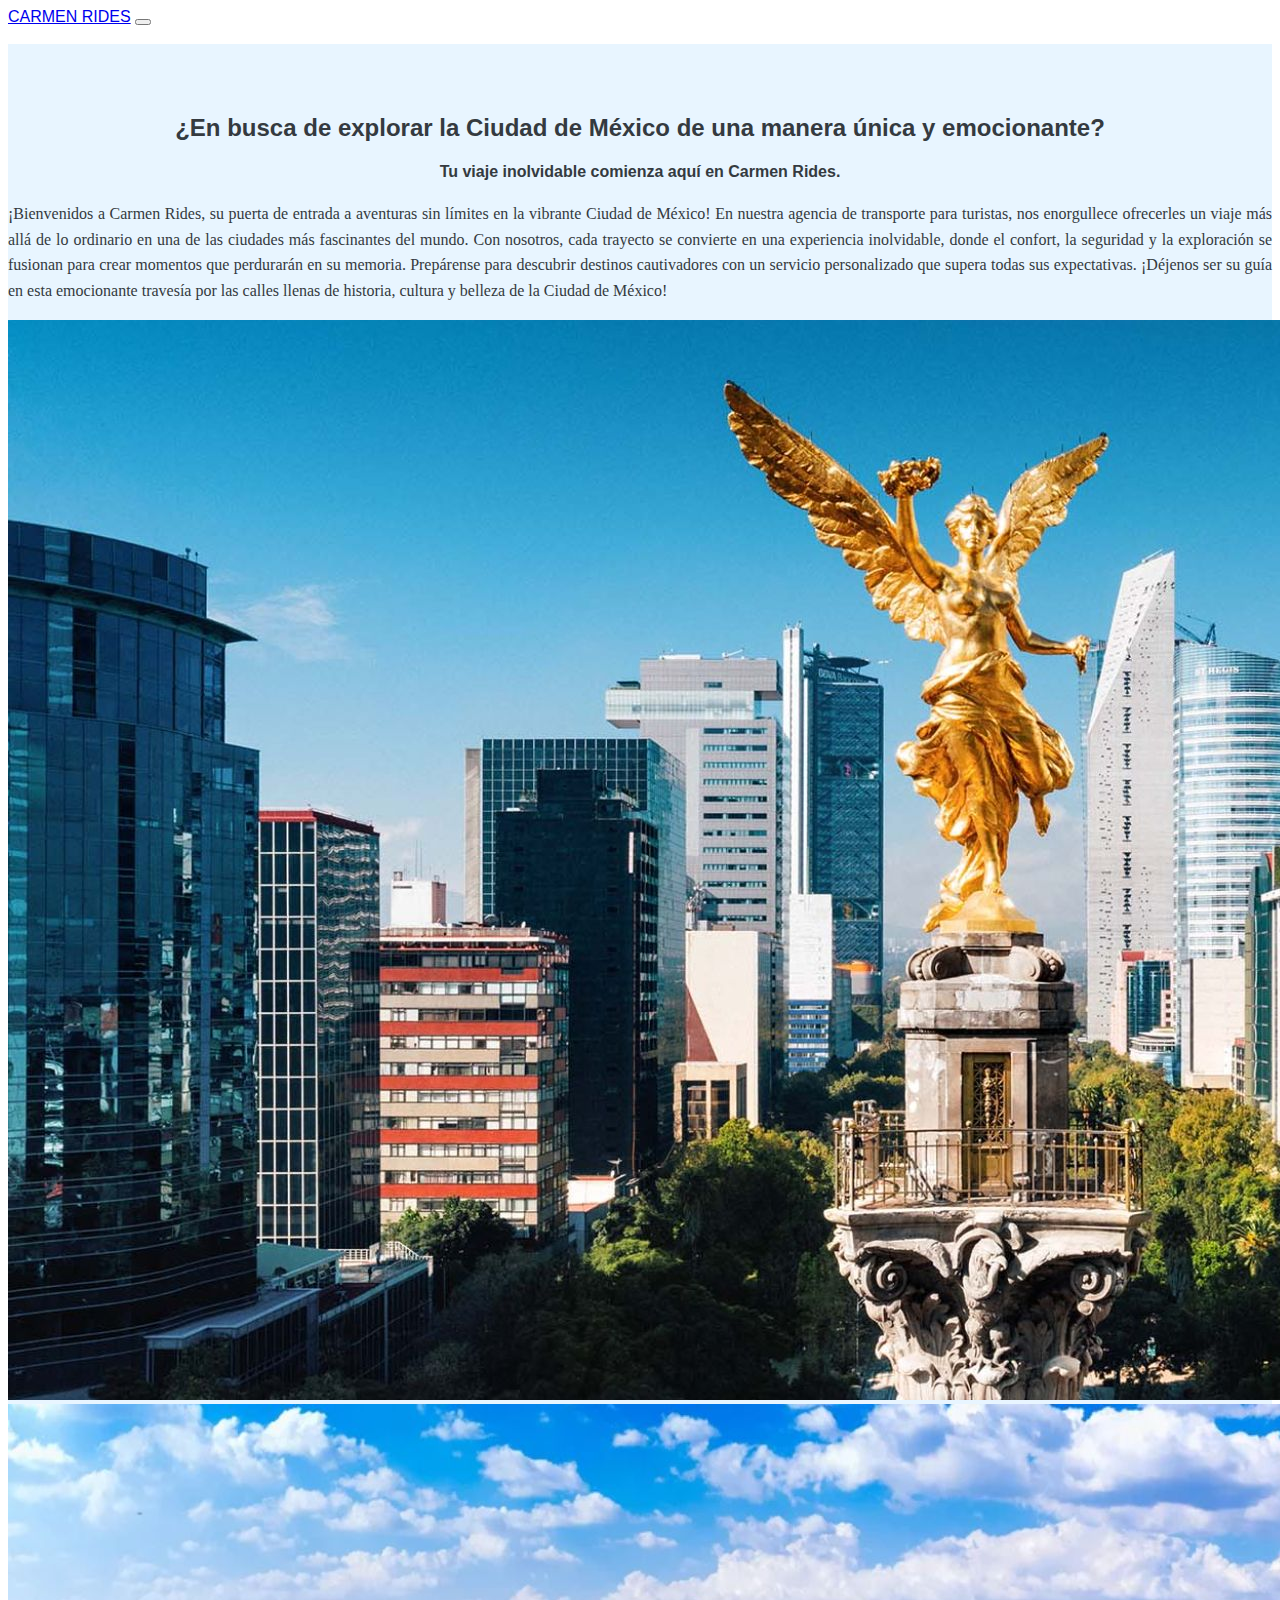
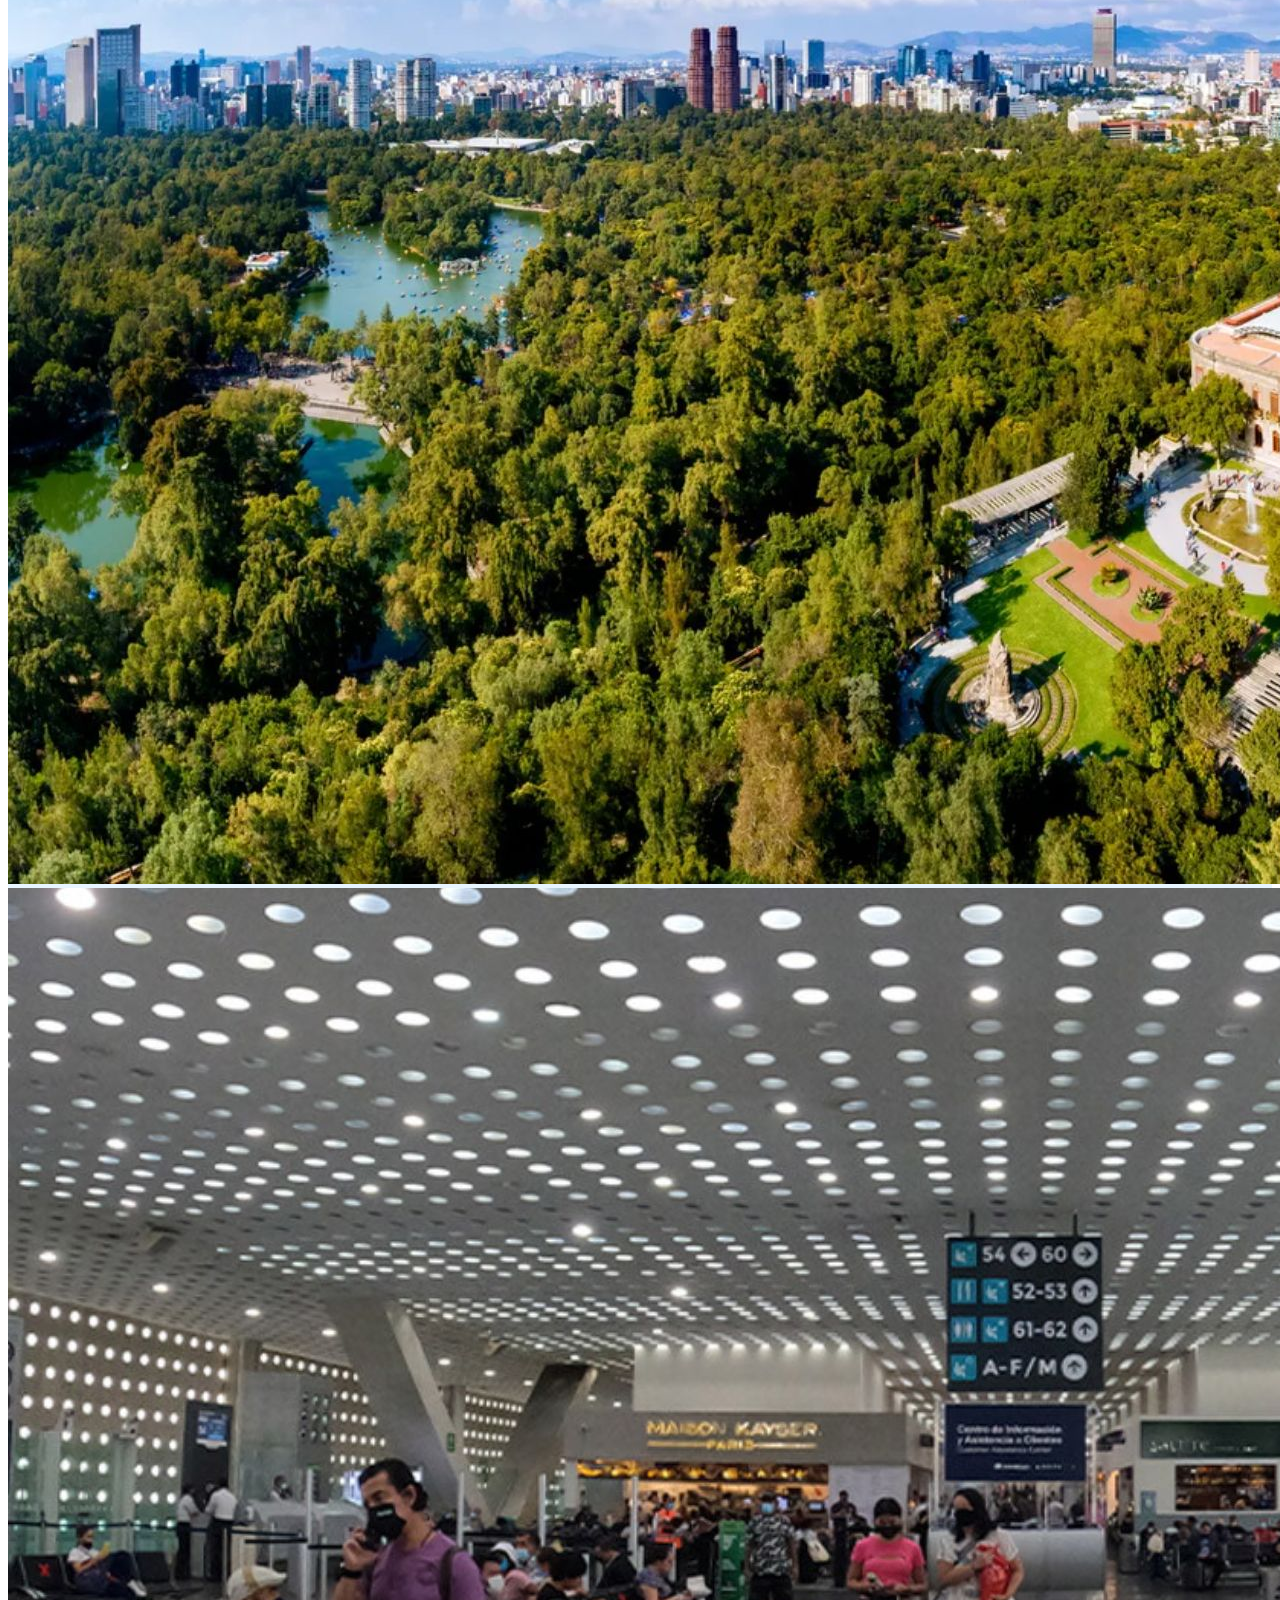
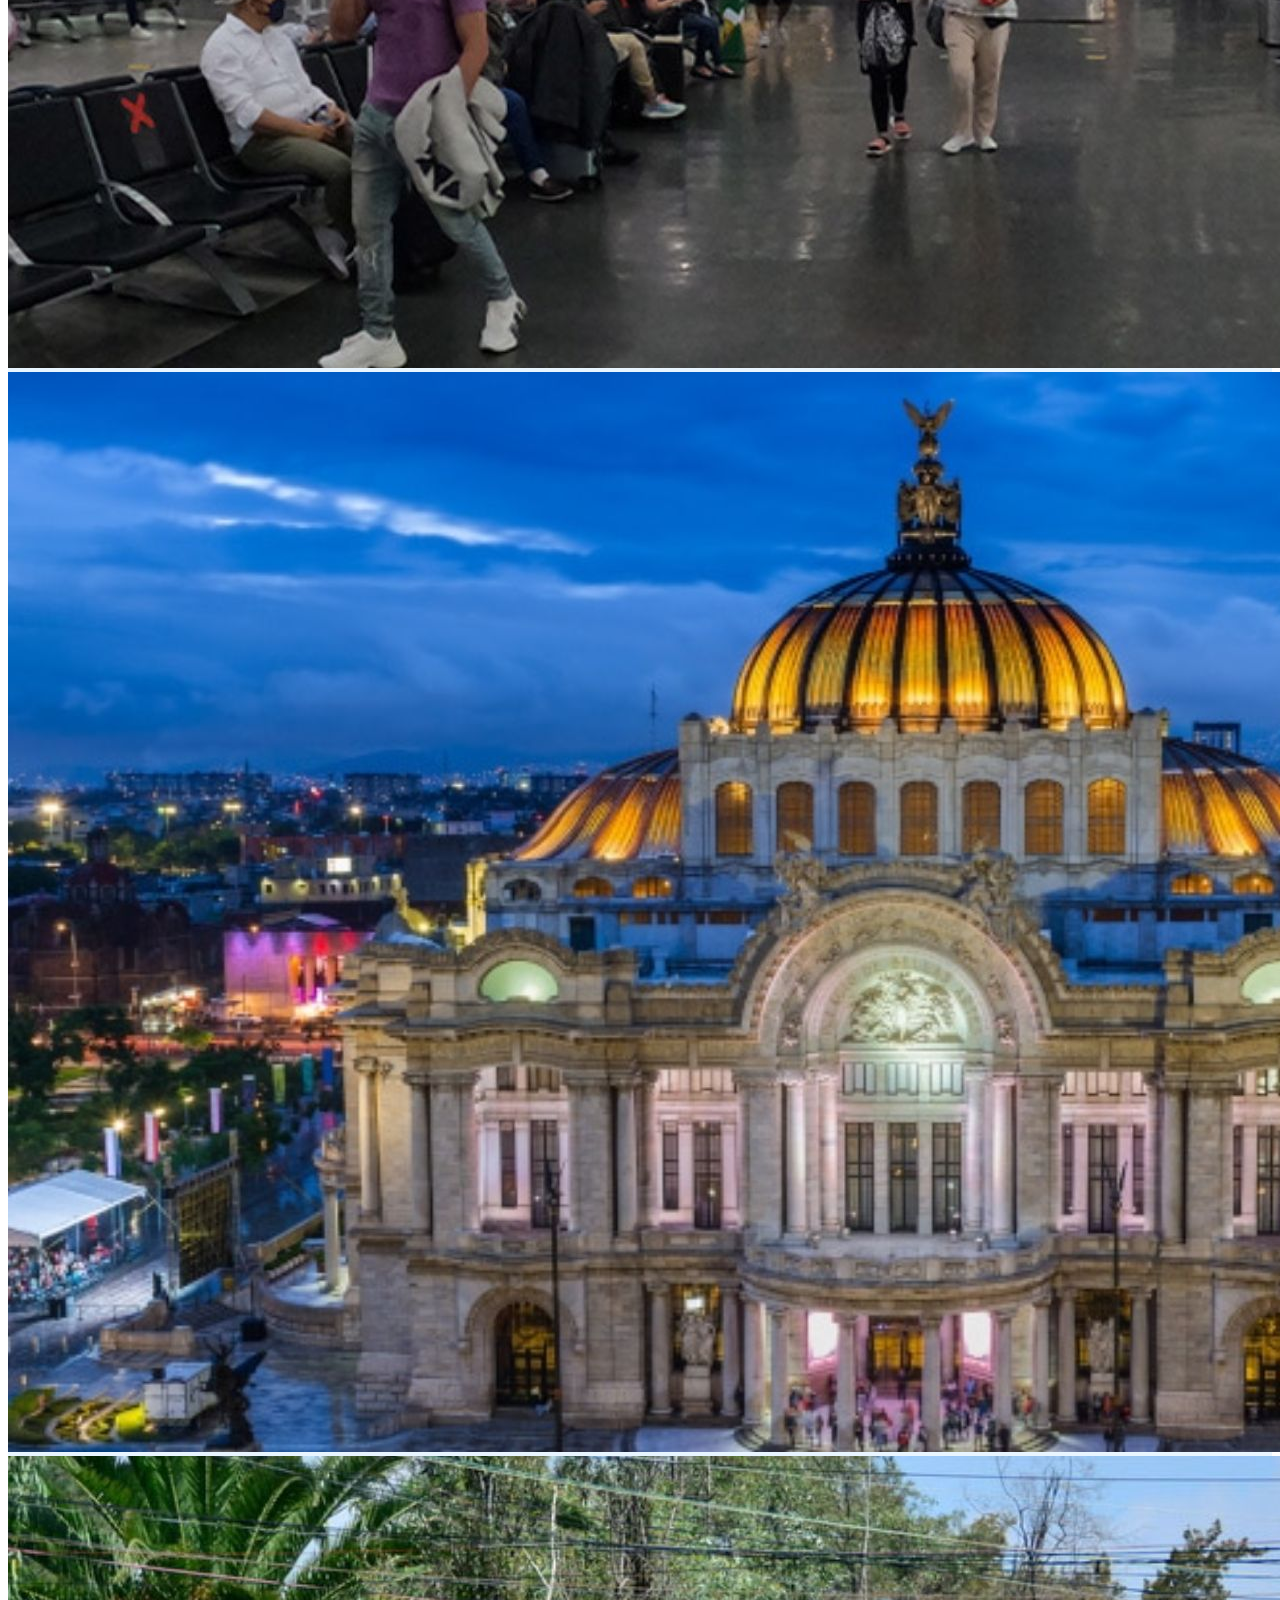
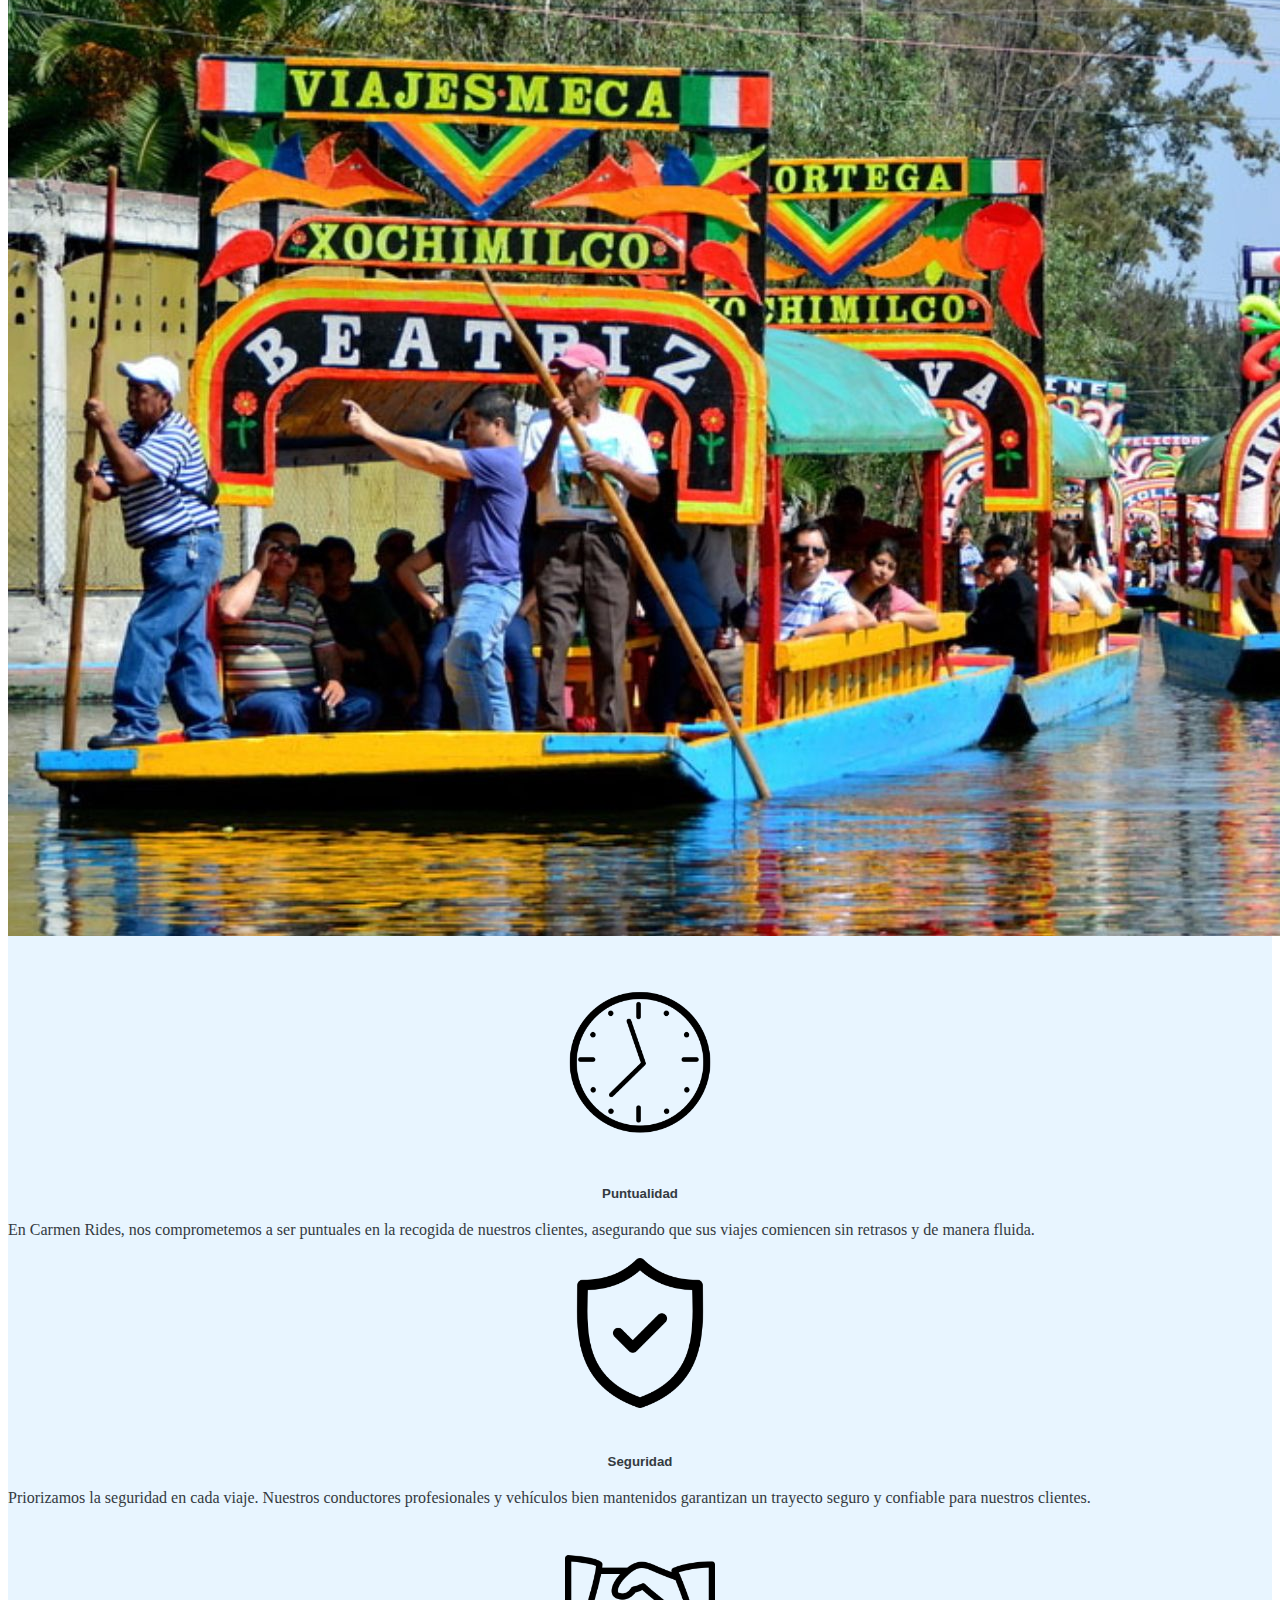
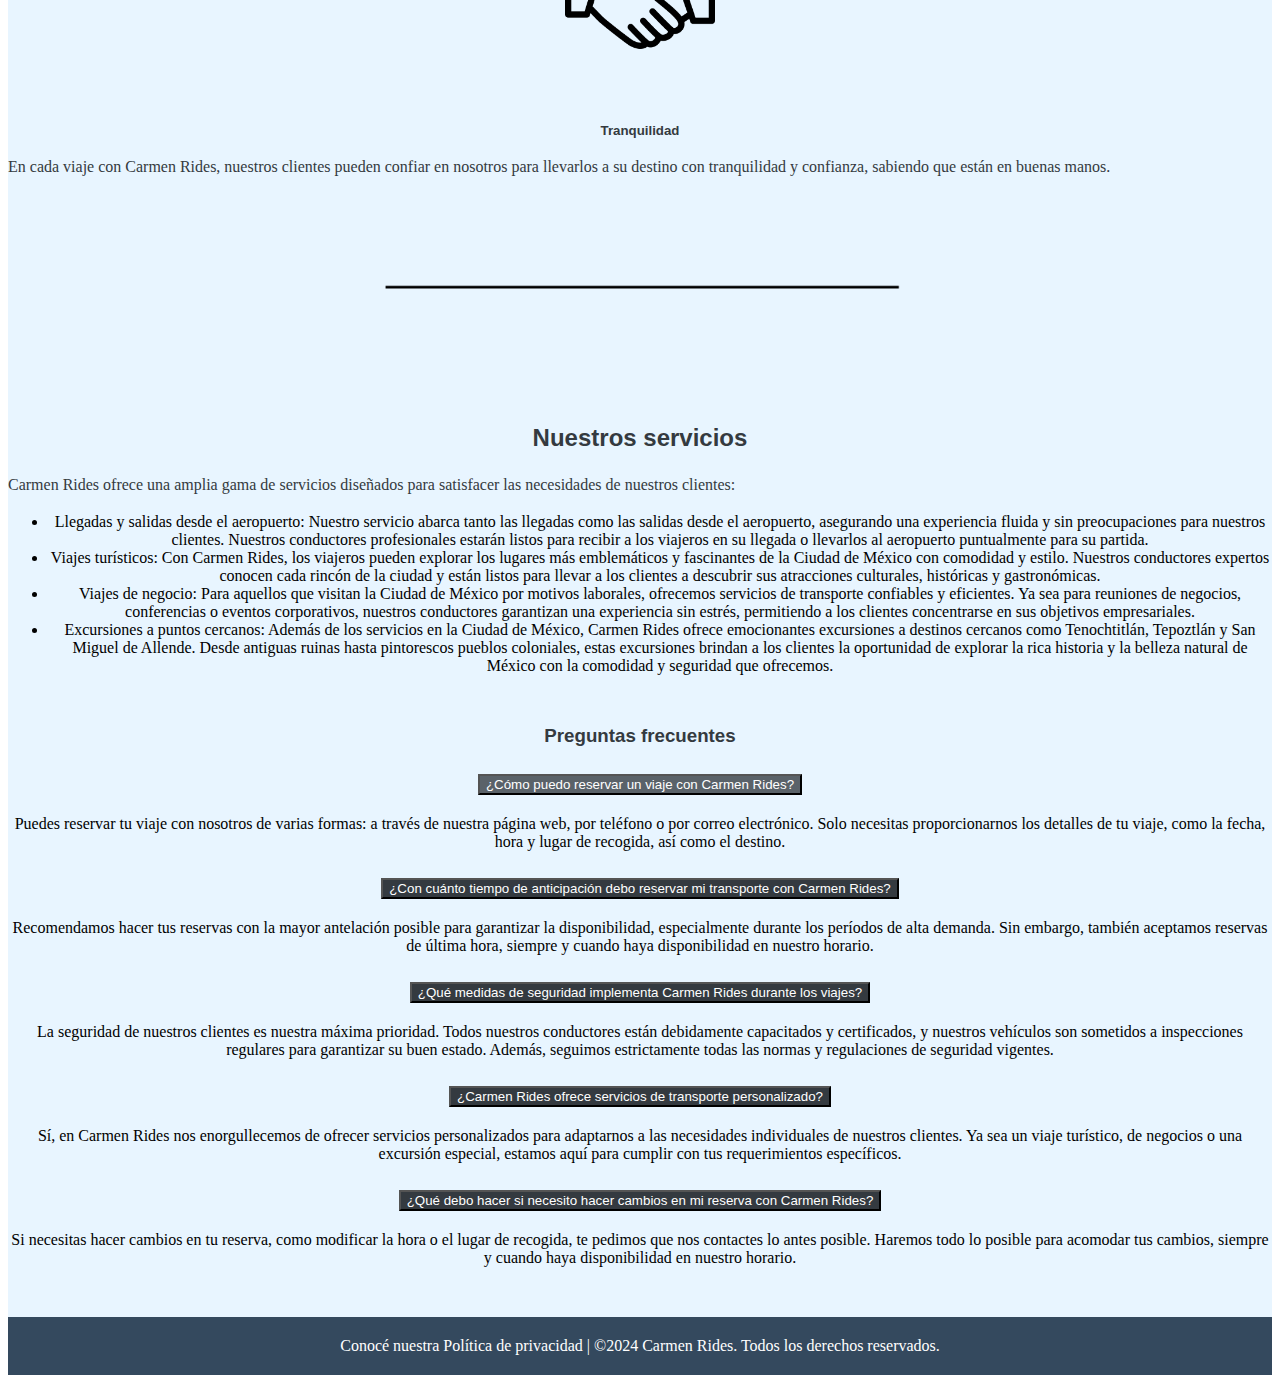
<file: index.html>
<!DOCTYPE html>
<html lang="en">
<head>
    <meta charset="UTF-8">
    <meta name="viewport" content="width=device-width, initial-scale=1.0">
    <link rel="stylesheet" href="style.css">
    <link href="https://cdn.jsdelivr.net/npm/bootstrap@5.0.2/dist/css/bootstrap.min.css" rel="stylesheet" integrity="sha384-EVSTQN3/azprG1Anm3QDgpJLIm9Nao0Yz1ztcQTwFspd3yD65VohhpuuCOmLASjC" crossorigin="anonymous">
    <title>Document</title>
</head>
<body>
    <!---BARRA DE NAVEGACION-->
    <header>
        
        <nav class="navbar navbar-expand-lg navbar-dark bg-dark">
            <div class="container-fluid">
              <a class="navbar-brand" href="#">CARMEN RIDES</a>
              <button class="navbar-toggler" type="button" data-bs-toggle="collapse" data-bs-target="#navbarNavAltMarkup" aria-controls="navbarNavAltMarkup" aria-expanded="false" aria-label="Toggle navigation">
                <span class="navbar-toggler-icon"></span>
              </button>
              <div class="collapse navbar-collapse" id="navbarNavAltMarkup">
                <div class="navbar-nav">
                  <a class="nav-link active" aria-current="page" href="index.html">INICIO</a>
                  <a class="nav-link" href="experiencias.html">EXPERIENCIAS</a>
                  <a class="nav-link" href="reserva.html">RESERVA</a>
                  <a class="nav-link" href="contacto.html" tabindex="-1" aria-disabled="true">CONTACTANOS</a>
                </div>
              </div>
            </div>
          </nav>

    </header>

    <!---CONTENEDORES DEL CUERPO DE LA PAGINA-->
    <main>
        <div class="container-fluid">

            <!---TEXTO DE BIENVENIDA Y CARRUSEL DE IMAGENES-->
            <div class="row">
              <div class="col-sm-6 welcome-message">
                <h2>¿En busca de explorar la Ciudad de México de una manera única y emocionante?</h2>
                <h4>Tu viaje inolvidable comienza aquí en Carmen Rides.</h4>
                <p>¡Bienvenidos a Carmen Rides, su puerta de entrada a aventuras sin límites en la vibrante Ciudad de México! 
                    En nuestra agencia de transporte para turistas, nos enorgullece ofrecerles un viaje más allá de lo ordinario 
                    en una de las ciudades más fascinantes del mundo. Con nosotros, cada trayecto se convierte en una experiencia inolvidable, 
                    donde el confort, la seguridad y la exploración se fusionan para crear momentos que perdurarán en su memoria. 
                    Prepárense para descubrir destinos cautivadores con un servicio personalizado que supera todas sus expectativas. 
                    ¡Déjenos ser su guía en esta emocionante travesía por las calles llenas de historia, cultura y belleza de la Ciudad de México!
                </p>
              </div>
              <div class="col-sm-6">
                <!--CODIGO DEL CARRUSEL-->
                <div id="carouselExampleSlidesOnly" class="carousel slide" data-bs-ride="carousel">
                    <div class="carousel-inner">
                      <div class="carousel-item active">
                        <img src="./imagenes/1.jpg" class="d-block w-100" alt="angel de la independencia">
                      </div>
                      <div class="carousel-item">
                        <img src="./imagenes/5.jpg" class="d-block w-100" alt="Chapultepec">
                      </div>
                      <div class="carousel-item">
                        <img src="./imagenes/3.jpg" class="d-block w-100" alt="Aeropuerto">
                      </div>
                      <div class="carousel-item">
                        <img src="./imagenes/4.jpg" class="d-block w-100" alt="Bellas Artes">
                      </div>
                      <div class="carousel-item">
                        <img src="./imagenes/2.jpg" class="d-block w-100" alt="Xochimilco">
                      </div>
                    </div>
                  </div>
              </div>
            </div>

            <!---TEXTO DE LA PAGINA-->
            <div class="row">
                <div class="col-sm-4">
                    <img src="./imagenes/clock.png" alt="puntualidad">
                    <h5>Puntualidad</h5>
                    <p>
                        En Carmen Rides, nos comprometemos a ser puntuales en la recogida de nuestros clientes, 
                        asegurando que sus viajes comiencen sin retrasos y de manera fluida.
                    </p>
                </div>
                <div class="col-4">
                    <img src="./imagenes/security.png" alt="seguridad">
                    <h5>Seguridad</h5>
                    <p>
                        Priorizamos la seguridad en cada viaje. 
                        Nuestros conductores profesionales y vehículos bien mantenidos garantizan un trayecto seguro 
                        y confiable para nuestros clientes.
                    </p>
                </div>
                <div class="col-md">
                    <img src="./imagenes/trust.png" alt="tranquilidad">
                    <h5>Tranquilidad</h5>
                    <p>
                        En cada viaje con Carmen Rides, nuestros clientes pueden confiar en nosotros para llevarlos a su 
                        destino con tranquilidad y confianza, sabiendo que están en buenas manos.
                    </p>
                </div>
            </div>

            <!---SERVICIOS-->
            <div class="row">
                <div class="col-xl">
                    <img src="./imagenes/line.png" alt="separador">
                    <h2>Nuestros servicios</h2>
                    <p>
                        Carmen Rides ofrece una amplia gama de servicios diseñados para satisfacer las necesidades de nuestros clientes:
                    </p>
                    <ul>
                        <li>
                            Llegadas y salidas desde el aeropuerto: 
                            Nuestro servicio abarca tanto las llegadas como las salidas desde el aeropuerto, 
                            asegurando una experiencia fluida y sin preocupaciones para nuestros clientes. 
                            Nuestros conductores profesionales estarán listos para recibir a los viajeros 
                            en su llegada o llevarlos al aeropuerto puntualmente para su partida.
                        </li>
                        <li>
                            Viajes turísticos: Con Carmen Rides, los viajeros pueden explorar los lugares más emblemáticos 
                            y fascinantes de la Ciudad de México con comodidad y estilo. 
                            Nuestros conductores expertos conocen cada rincón de la ciudad y están listos para llevar a los 
                            clientes a descubrir sus atracciones culturales, históricas y gastronómicas.
                        </li>
                        <li>
                            Viajes de negocio: Para aquellos que visitan la Ciudad de México por motivos laborales, 
                            ofrecemos servicios de transporte confiables y eficientes. Ya sea para reuniones de negocios, 
                            conferencias o eventos corporativos, nuestros conductores garantizan una experiencia sin estrés, 
                            permitiendo a los clientes concentrarse en sus objetivos empresariales.
                        </li>
                        <li>
                            Excursiones a puntos cercanos: Además de los servicios en la Ciudad de México, 
                            Carmen Rides ofrece emocionantes excursiones a destinos cercanos como Tenochtitlán, 
                            Tepoztlán y San Miguel de Allende. Desde antiguas ruinas hasta pintorescos pueblos coloniales, 
                            estas excursiones brindan a los clientes la oportunidad de explorar la rica historia y la belleza natural de México 
                            con la comodidad y seguridad que ofrecemos.
                        </li>
                    </ul>
                </div>
            </div>

            <!---PREGUNTAS FRECUENTES-->
            <div class="row">
                <div class="col-xl">
                    <h3>Preguntas frecuentes</h3>
                    
                    <!---CODIGO PARA EL ACORDEON-->
                    <div class="accordion" id="accordionPanelsStayOpenExample">
                        <div class="accordion-item">
                          <h2 class="accordion-header" id="panelsStayOpen-headingOne">
                            <button class="accordion-button" type="button" data-bs-toggle="collapse" data-bs-target="#panelsStayOpen-collapseOne" aria-expanded="true" aria-controls="panelsStayOpen-collapseOne">
                                ¿Cómo puedo reservar un viaje con Carmen Rides?
                            </button>
                          </h2>
                          <div id="panelsStayOpen-collapseOne" class="accordion-collapse collapse show" aria-labelledby="panelsStayOpen-headingOne">
                            <div class="accordion-body">
                                Puedes reservar tu viaje con nosotros de varias formas: a través de nuestra página web, por teléfono o por correo electrónico. 
                                Solo necesitas proporcionarnos los detalles de tu viaje, como la fecha, hora y lugar de recogida, así como el destino.
                            </div>
                          </div>
                        </div>
                        <div class="accordion-item">
                          <h2 class="accordion-header" id="panelsStayOpen-headingTwo">
                            <button class="accordion-button collapsed" type="button" data-bs-toggle="collapse" data-bs-target="#panelsStayOpen-collapseTwo" aria-expanded="false" aria-controls="panelsStayOpen-collapseTwo">
                                ¿Con cuánto tiempo de anticipación debo reservar mi transporte con Carmen Rides?
                            </button>
                          </h2>
                          <div id="panelsStayOpen-collapseTwo" class="accordion-collapse collapse" aria-labelledby="panelsStayOpen-headingTwo">
                            <div class="accordion-body">
                                Recomendamos hacer tus reservas con la mayor antelación posible para garantizar la disponibilidad, 
                                especialmente durante los períodos de alta demanda. Sin embargo, también aceptamos reservas de última hora, siempre y cuando 
                                haya disponibilidad en nuestro horario.
                            </div>
                          </div>
                        </div>
                        <div class="accordion-item">
                          <h2 class="accordion-header" id="panelsStayOpen-headingThree">
                            <button class="accordion-button collapsed" type="button" data-bs-toggle="collapse" data-bs-target="#panelsStayOpen-collapseThree" aria-expanded="false" aria-controls="panelsStayOpen-collapseThree">
                                ¿Qué medidas de seguridad implementa Carmen Rides durante los viajes?
                            </button>
                          </h2>
                          <div id="panelsStayOpen-collapseThree" class="accordion-collapse collapse" aria-labelledby="panelsStayOpen-headingThree">
                            <div class="accordion-body">
                                La seguridad de nuestros clientes es nuestra máxima prioridad. Todos nuestros conductores están debidamente capacitados 
                                y certificados, y nuestros vehículos son sometidos a inspecciones regulares para garantizar su buen estado. 
                                Además, seguimos estrictamente todas las normas y regulaciones de seguridad vigentes.
                            </div>
                          </div>
                        </div>
                        <div class="accordion-item">
                            <h2 class="accordion-header" id="panelsStayOpen-headingFour">
                              <button class="accordion-button collapsed" type="button" data-bs-toggle="collapse" data-bs-target="#panelsStayOpen-collapseFour" aria-expanded="false" aria-controls="panelsStayOpen-collapseFour">
                                ¿Carmen Rides ofrece servicios de transporte personalizado?
                              </button>
                            </h2>
                            <div id="panelsStayOpen-collapseFour" class="accordion-collapse collapse" aria-labelledby="panelsStayOpen-headingFour">
                              <div class="accordion-body">
                                Sí, en Carmen Rides nos enorgullecemos de ofrecer servicios personalizados para adaptarnos a las necesidades individuales 
                                de nuestros clientes. Ya sea un viaje turístico, de negocios o una excursión especial, estamos aquí para cumplir con tus 
                                requerimientos específicos.
                              </div>
                            </div>
                          </div>
                          <div class="accordion-item">
                            <h2 class="accordion-header" id="panelsStayOpen-headingFive">
                              <button class="accordion-button collapsed" type="button" data-bs-toggle="collapse" data-bs-target="#panelsStayOpen-collapseFive" aria-expanded="false" aria-controls="panelsStayOpen-collapseFive">
                                ¿Qué debo hacer si necesito hacer cambios en mi reserva con Carmen Rides?
                              </button>
                            </h2>
                            <div id="panelsStayOpen-collapseFive" class="accordion-collapse collapse" aria-labelledby="panelsStayOpen-headingFive">
                              <div class="accordion-body">
                                Si necesitas hacer cambios en tu reserva, como modificar la hora o el lugar de recogida, 
                                te pedimos que nos contactes lo antes posible. Haremos todo lo posible para acomodar tus cambios, 
                                siempre y cuando haya disponibilidad en nuestro horario.
                              </div>
                            </div>
                          </div>
                      </div>

                </div>
            </div>
          </div>
    </main>
    
    <!---PIE DE PAGINA-->
    <footer>
        <div class="container-xxl">
          <p>Conocé nuestra Política de privacidad | ©2024 Carmen Rides. Todos los derechos reservados.</p>
        </div>
    </footer>

    <script src="https://cdn.jsdelivr.net/npm/bootstrap@5.0.2/dist/js/bootstrap.bundle.min.js" integrity="sha384-MrcW6ZMFYlzcLA8Nl+NtUVF0sA7MsXsP1UyJoMp4YLEuNSfAP+JcXn/tWtIaxVXM" crossorigin="anonymous"></script>
    
</body>
</html>
</file>
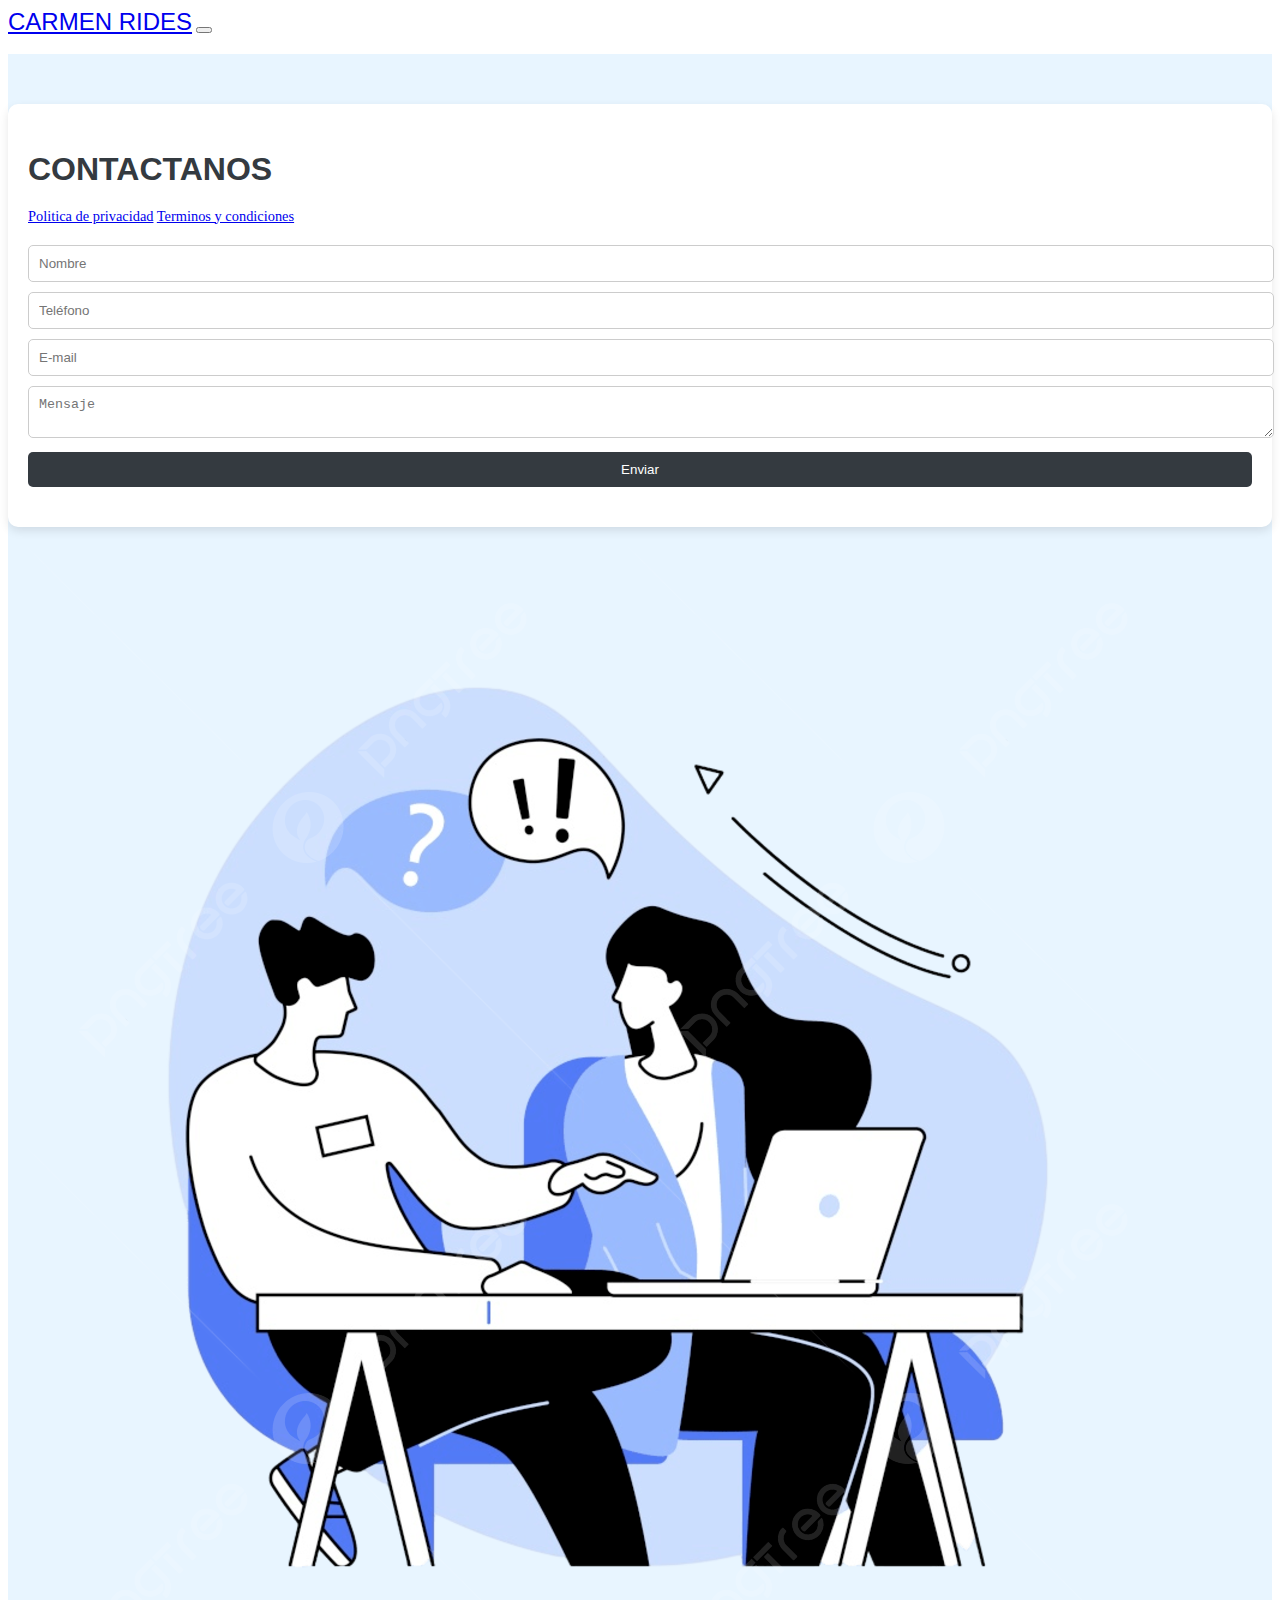
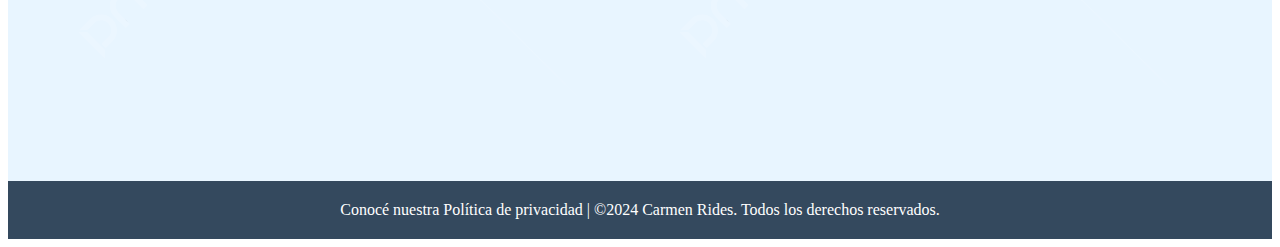
<file: contacto.html>
<!DOCTYPE html>
<html lang="en">

<head>
    <meta charset="UTF-8">
    <meta name="viewport" content="width=device-width, initial-scale=1.0">
    <link rel="stylesheet" href="cstyle.css">
    <link href="https://cdn.jsdelivr.net/npm/bootstrap@5.0.2/dist/css/bootstrap.min.css" rel="stylesheet"
        integrity="sha384-EVSTQN3/azprG1Anm3QDgpJLIm9Nao0Yz1ztcQTwFspd3yD65VohhpuuCOmLASjC" crossorigin="anonymous">
    <title>CONTACTO</title>

</head>

<body>

    <!---BARRA DE NAVEGACION-->
    <header>

        <nav class="navbar navbar-expand-lg navbar-dark bg-dark">
            <div class="container-fluid">
                <a class="navbar-brand" href="index.html">CARMEN RIDES</a>
                <button class="navbar-toggler" type="button" data-bs-toggle="collapse"
                    data-bs-target="#navbarNavAltMarkup" aria-controls="navbarNavAltMarkup" aria-expanded="false"
                    aria-label="Toggle navigation">
                    <span class="navbar-toggler-icon"></span>
                </button>
                <div class="collapse navbar-collapse" id="navbarNavAltMarkup">
                    <div class="navbar-nav">
                        <a class="nav-link active" aria-current="page" href="index.html">INICIO</a>
                        <a class="nav-link" href="experiencias.html">EXPERIENCIAS</a>
                        <a class="nav-link" href="reserva.html">RESERVA</a>
                        <a class="nav-link" href="#" tabindex="-1" aria-disabled="true">CONTACTANOS</a>
                    </div>
                </div>
            </div>
        </nav>

    </header>


    <main>

        <div class="container-sm">
            <div class="row justify-content-md-center">

                <div class="col-md-auto">

                    <!---CODIGO DEL FORM-->
                    <form autocomplete="off">

                        <h2>CONTACTANOS</h2>
                        <div class="form-txt">
                            <a href="#">Politica de privacidad</a>
                            <a href="#">Terminos y condiciones</a>
                        </div>

                        <div class="input-group">
                            <input type="text" name="name" placeholder="Nombre">
                            <input type="text" name="phone" placeholder="Teléfono">
                            <input type="text" name="email" placeholder="E-mail">
                            <textarea type="text" name="welcome-message" placeholder="Mensaje"></textarea>
                            <input class="btn" type="submit" value="Enviar">
                        </div>
                    </form>

                </div>
                <div class="col-lg-3">
                    <img src="./imagenes/contacto2.png" alt="contacto" class="img-fluid">
                </div>

            </div>
        </div>
    </main>

    <!---PIE DE PAGINA-->
    <footer>
        <div class="container-xxl">
            <p>Conocé nuestra Política de privacidad | ©2024 Carmen Rides. Todos los derechos reservados.</p>
        </div>
    </footer>

    <script src="https://cdn.jsdelivr.net/npm/bootstrap@5.0.2/dist/js/bootstrap.bundle.min.js"
        integrity="sha384-MrcW6ZMFYlzcLA8Nl+NtUVF0sA7MsXsP1UyJoMp4YLEuNSfAP+JcXn/tWtIaxVXM"
        crossorigin="anonymous"></script>

</body>

</html>
</file>
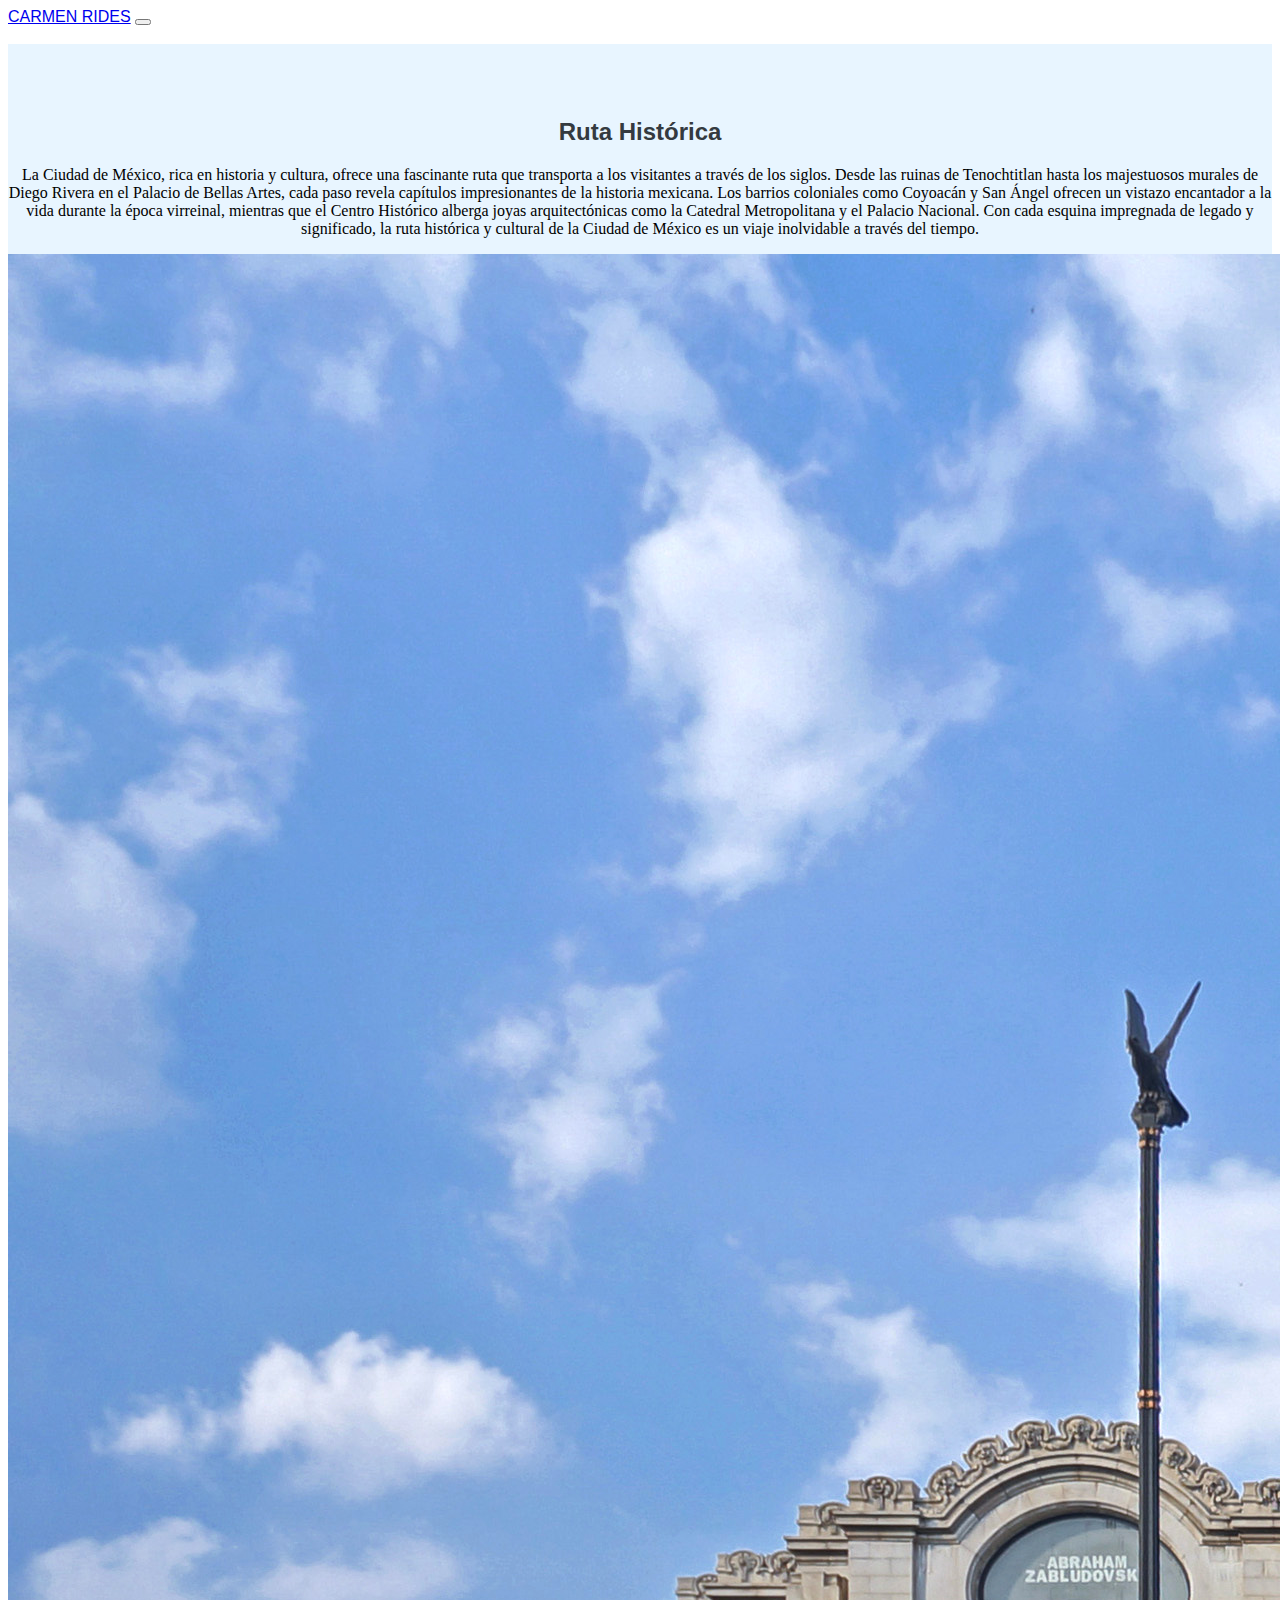
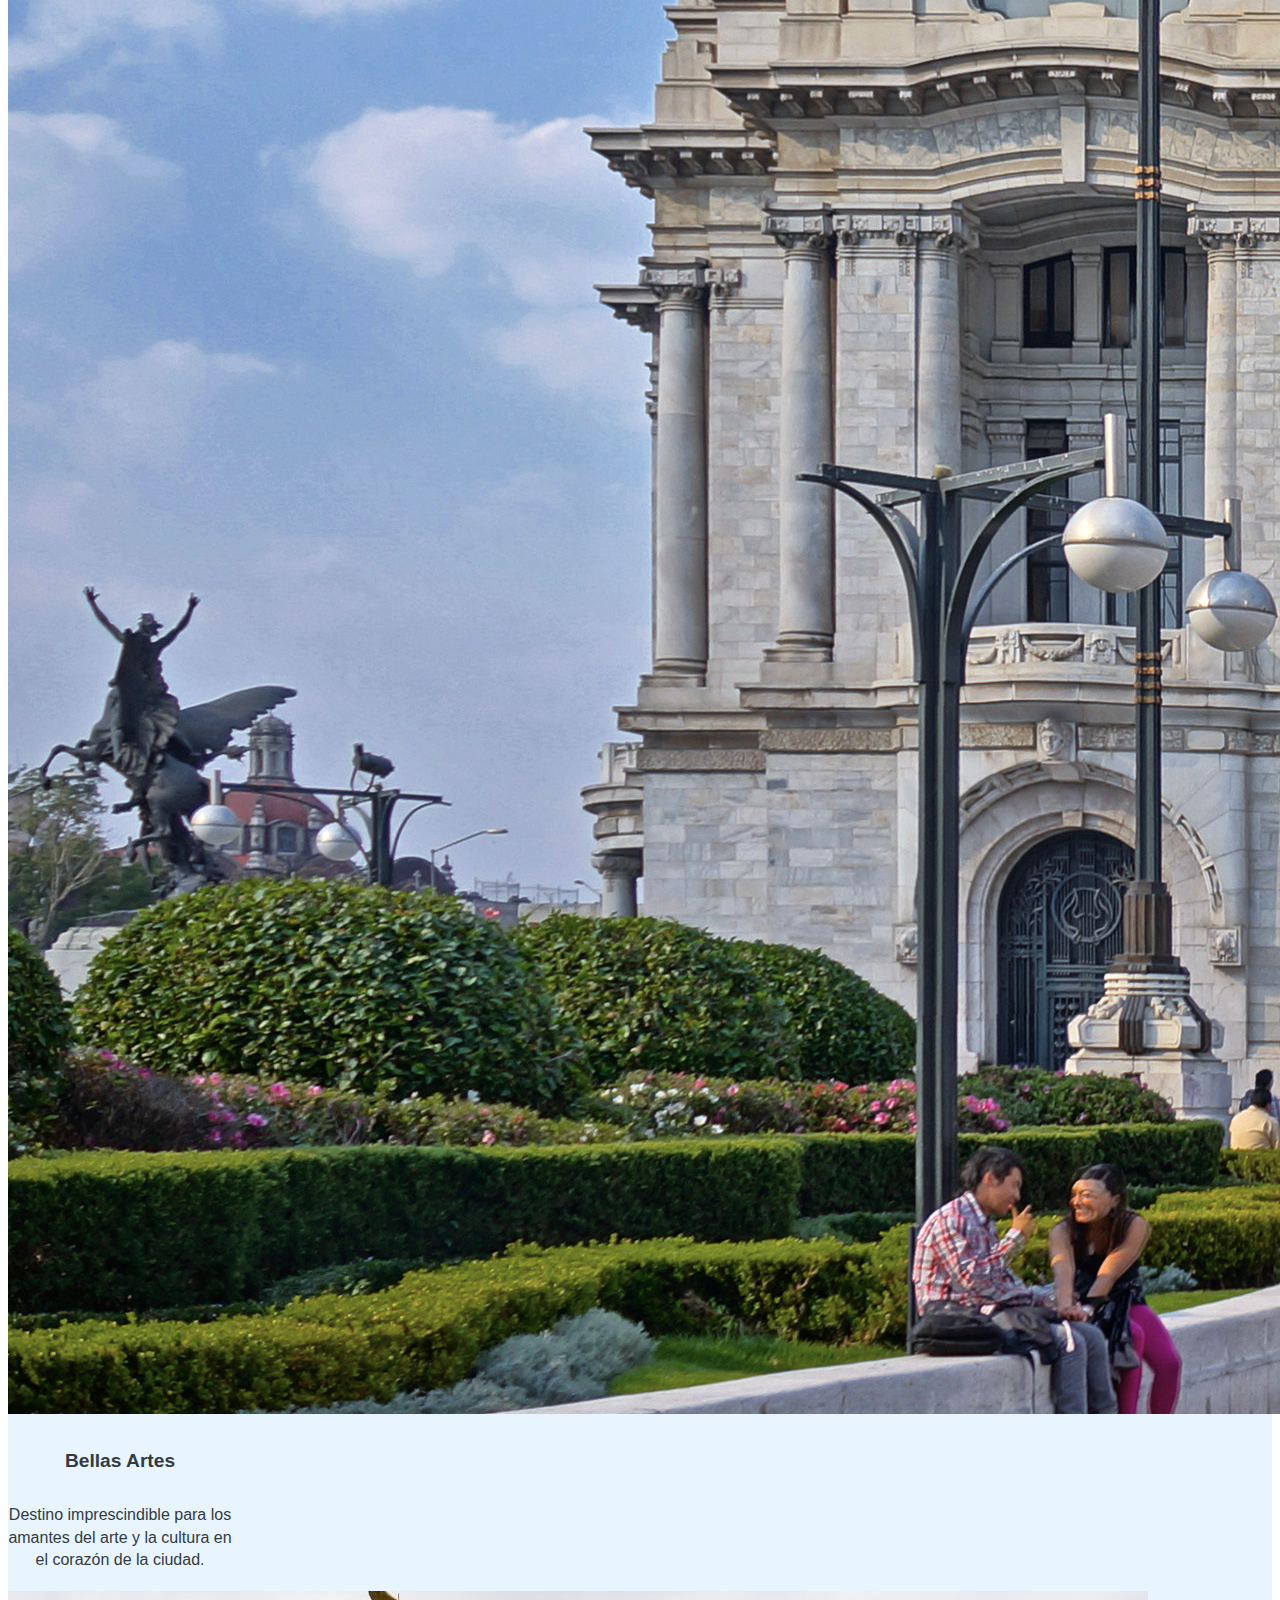
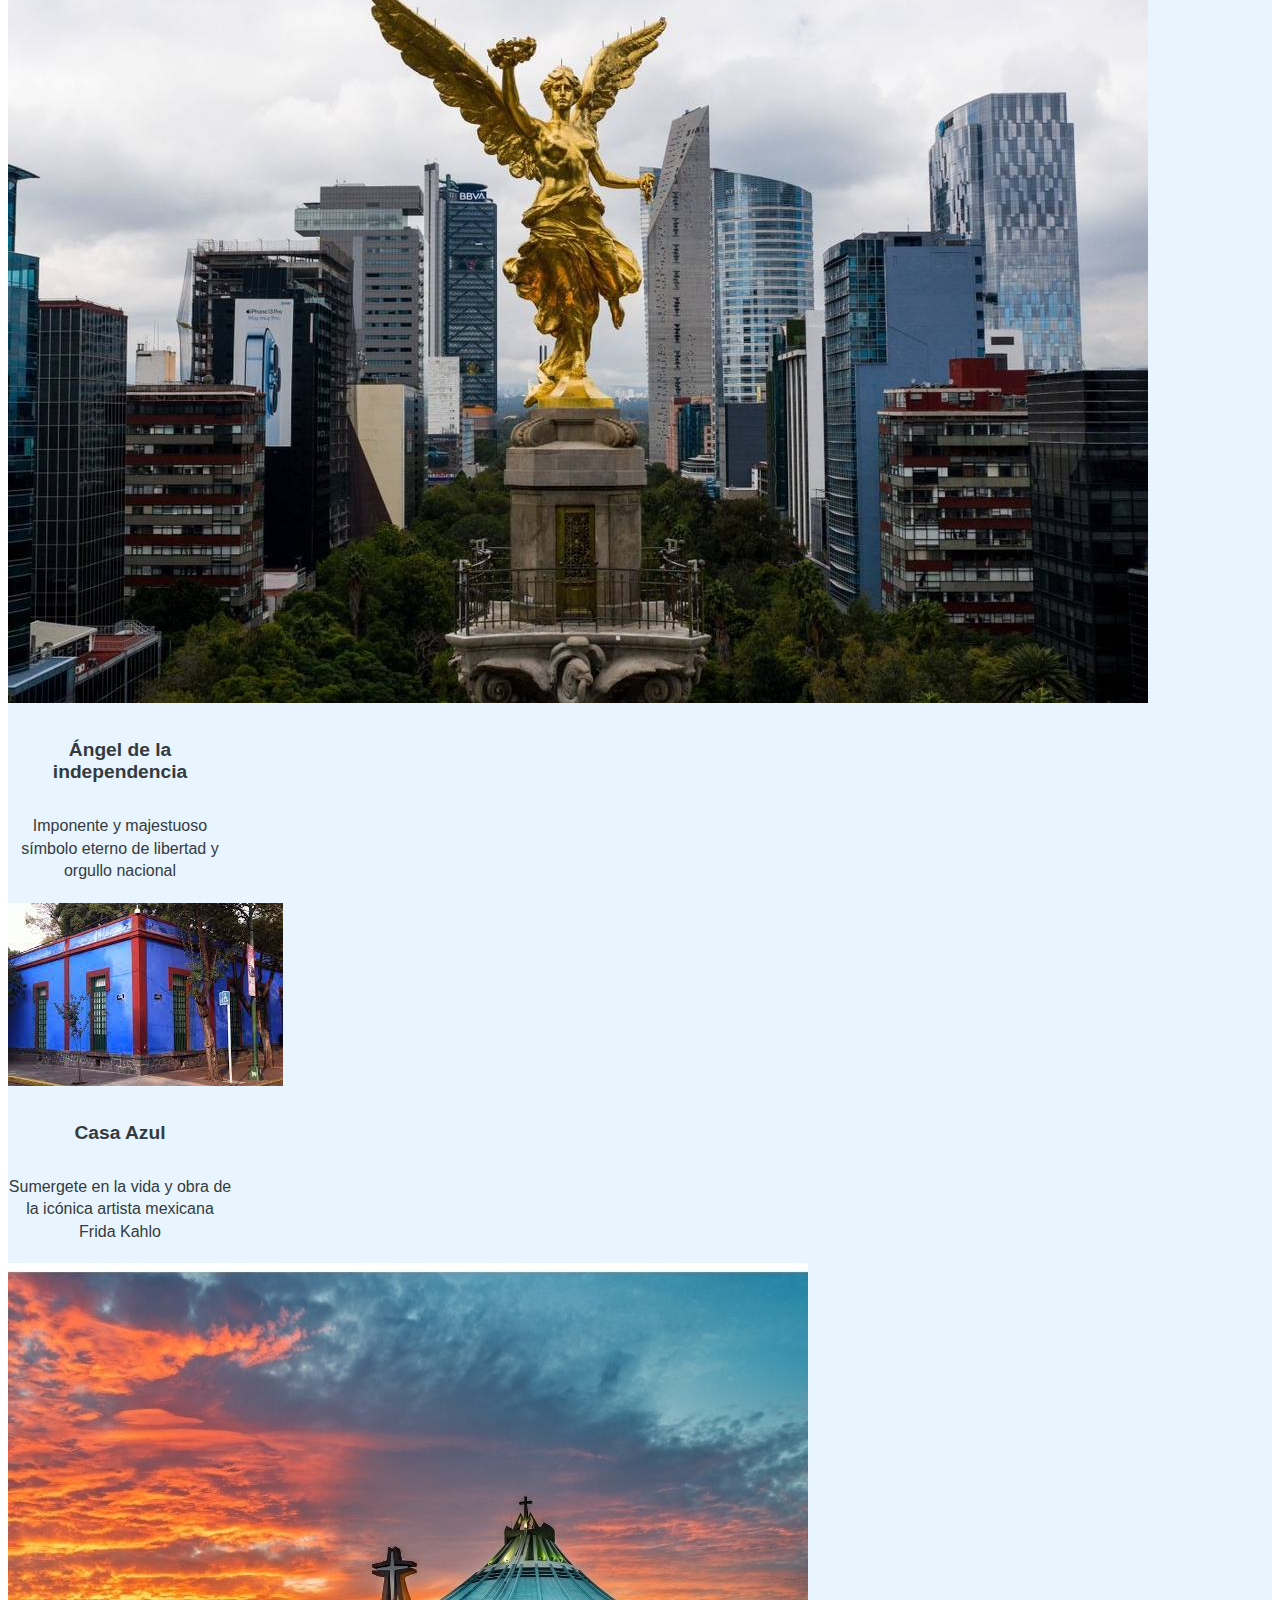
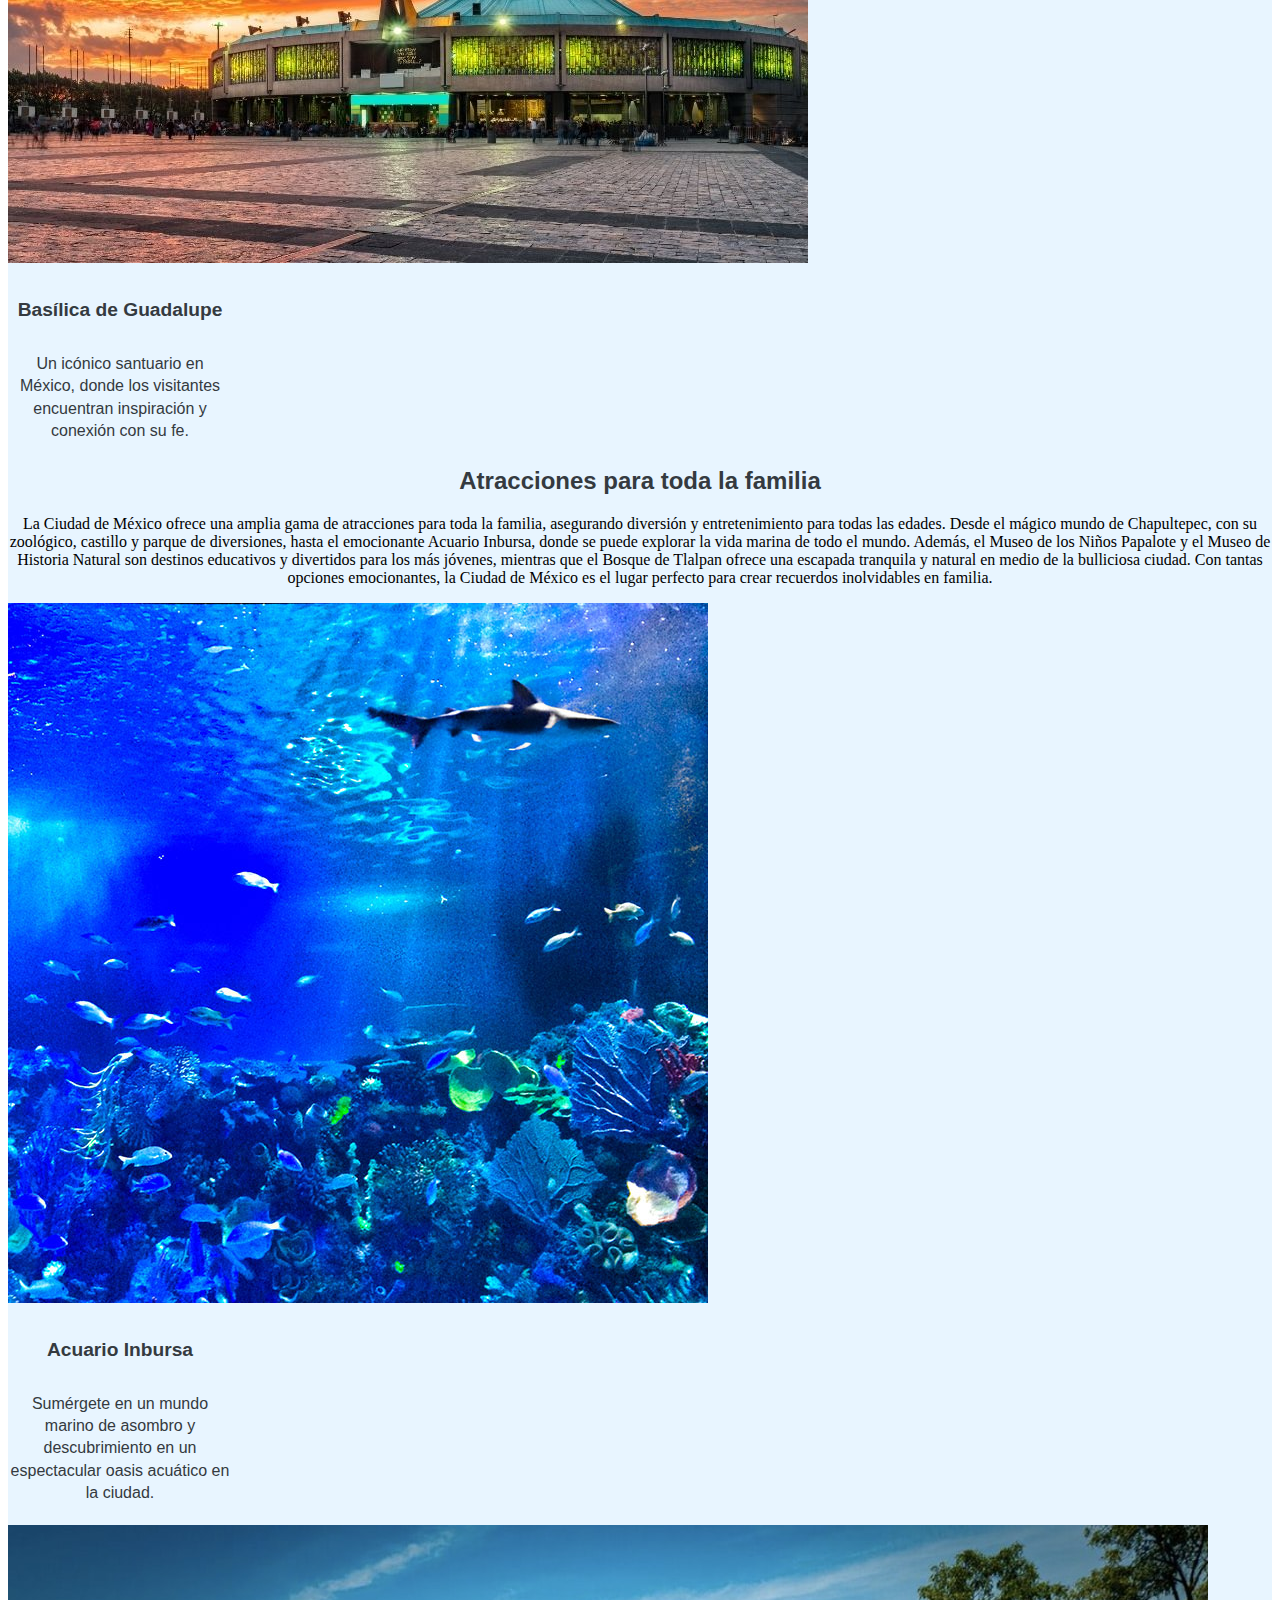
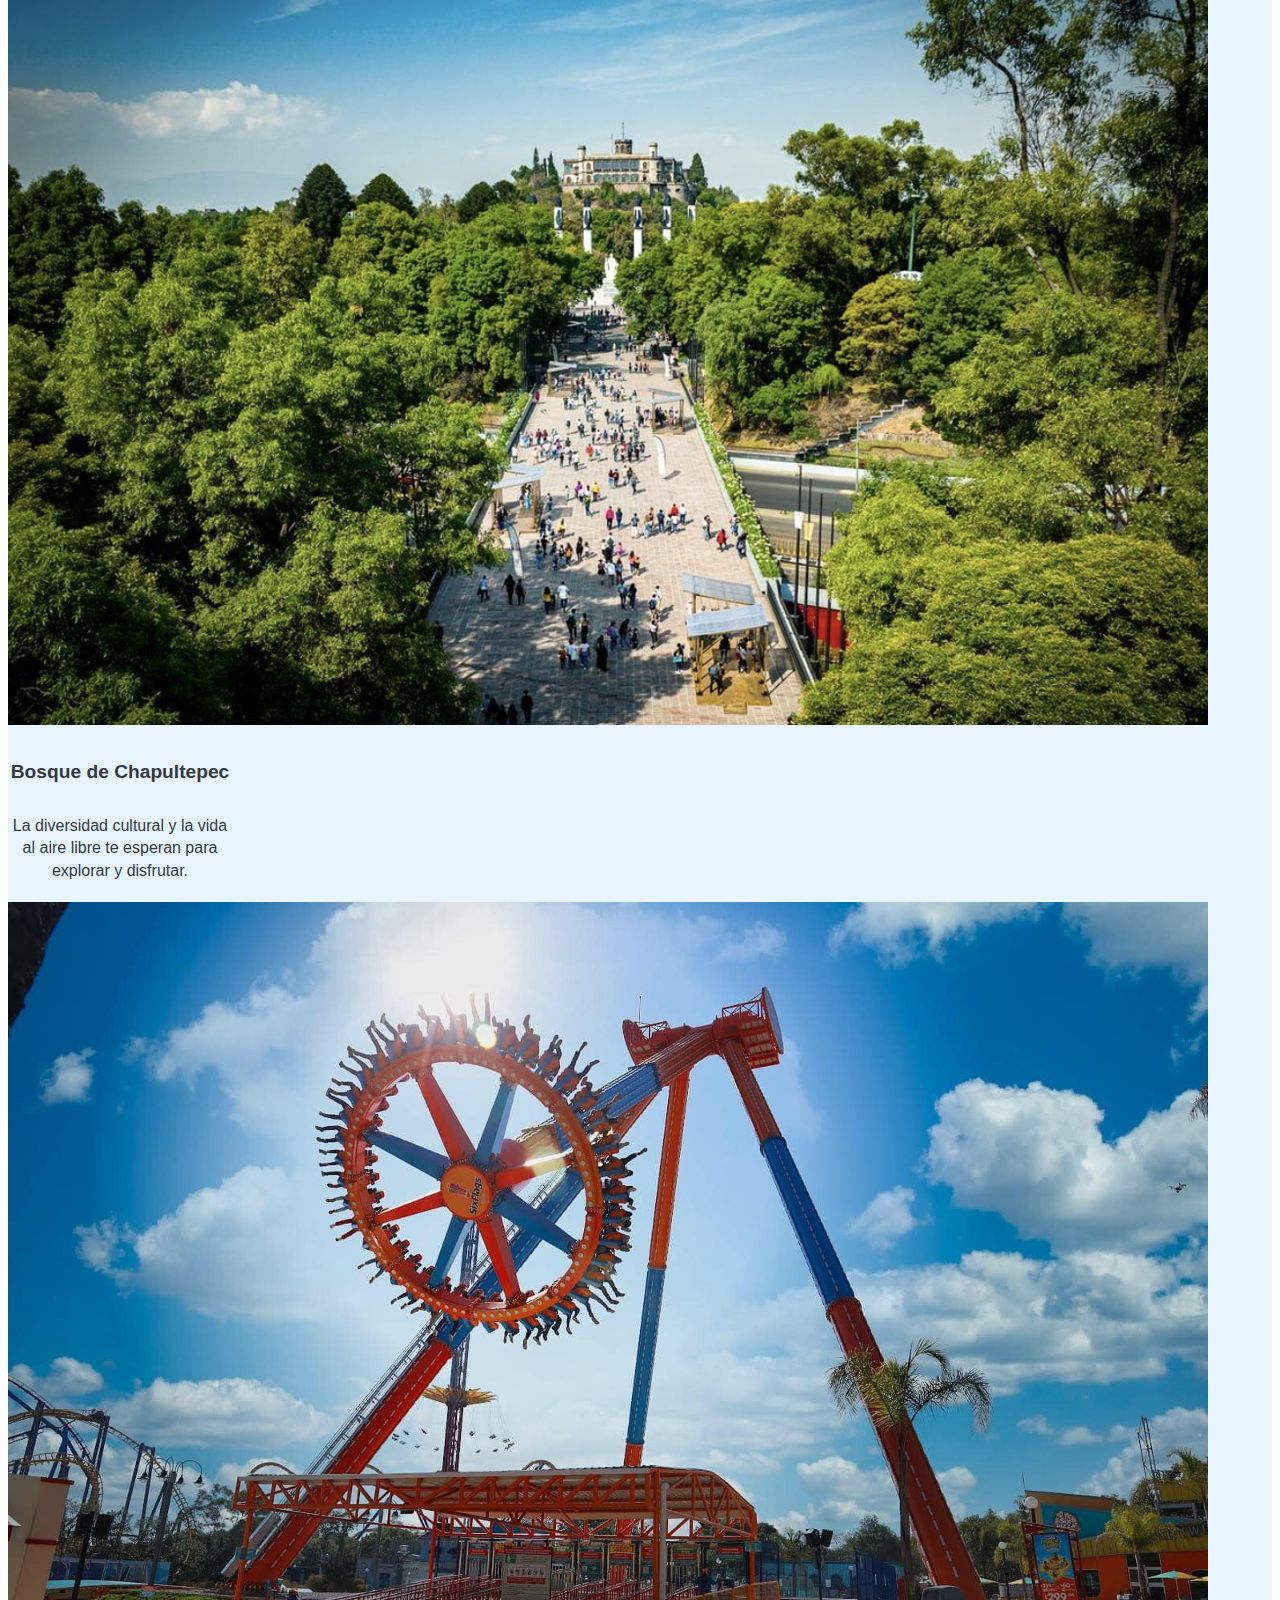
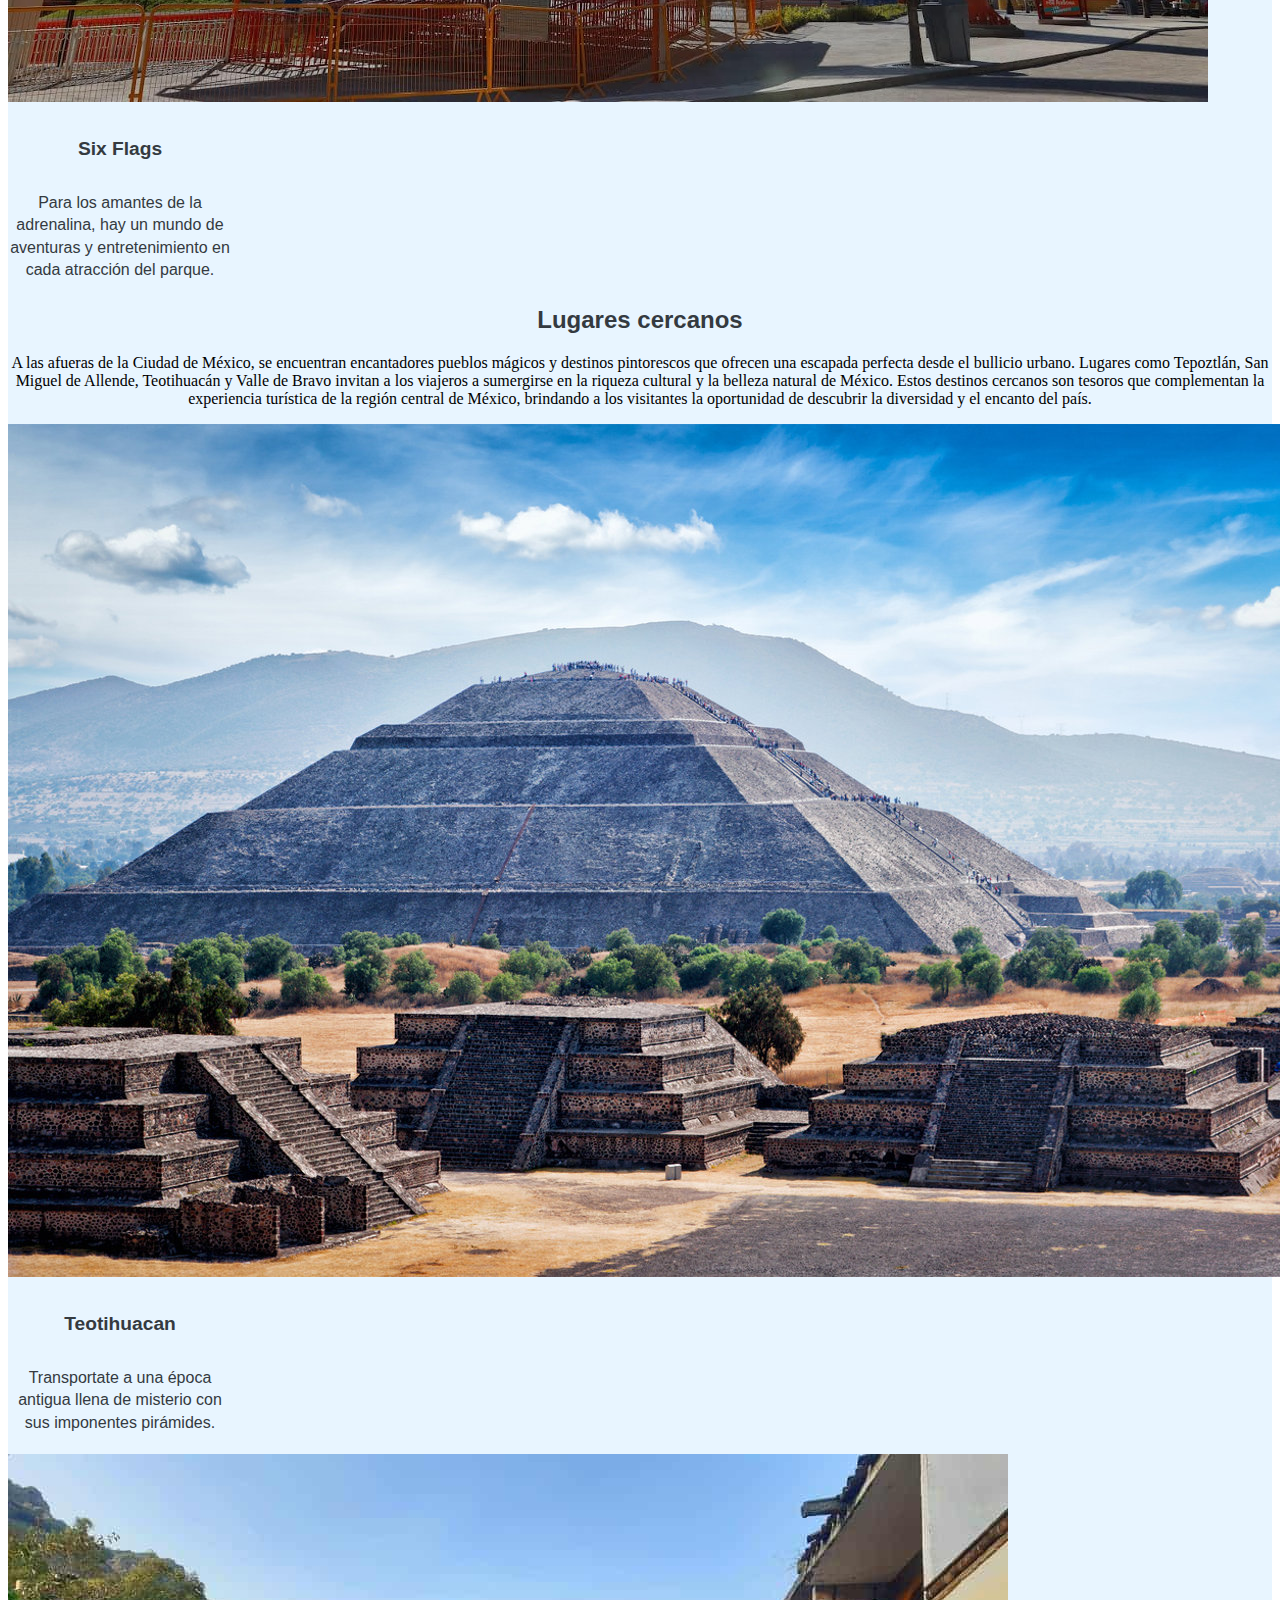
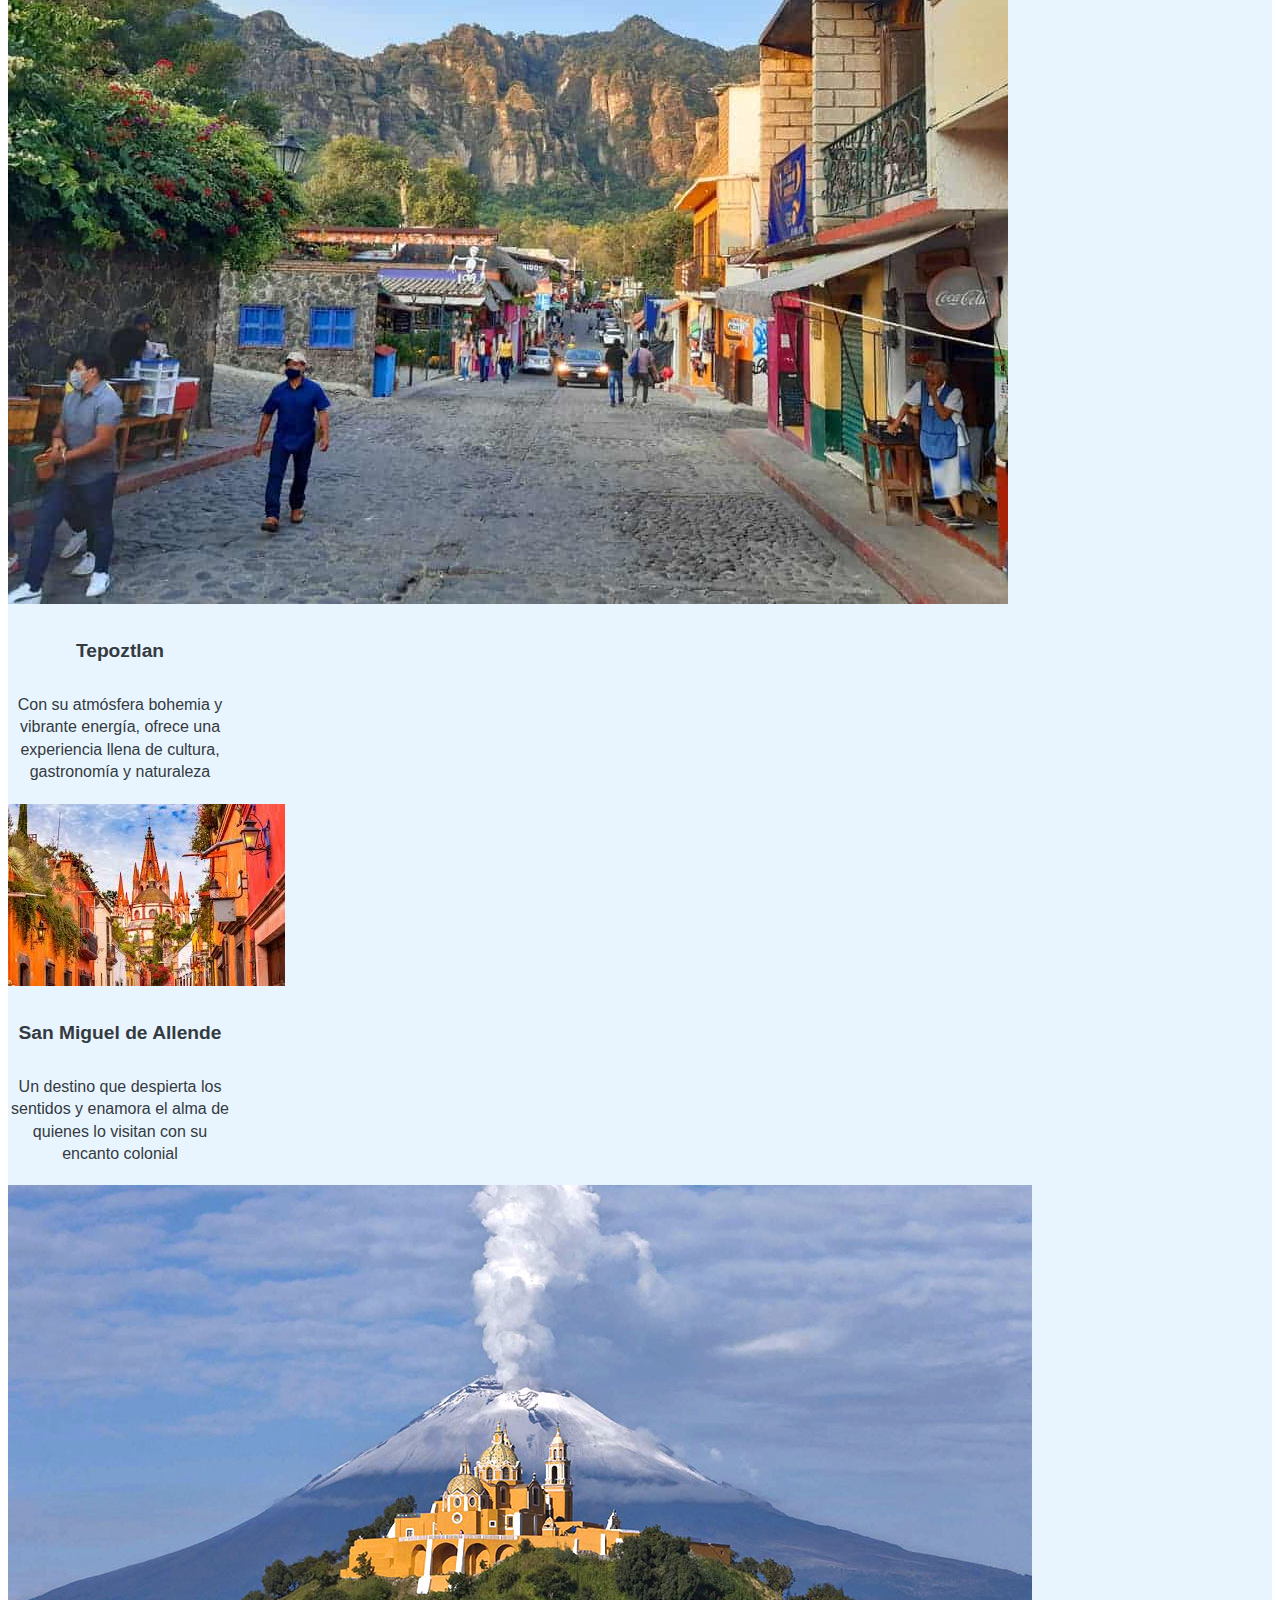
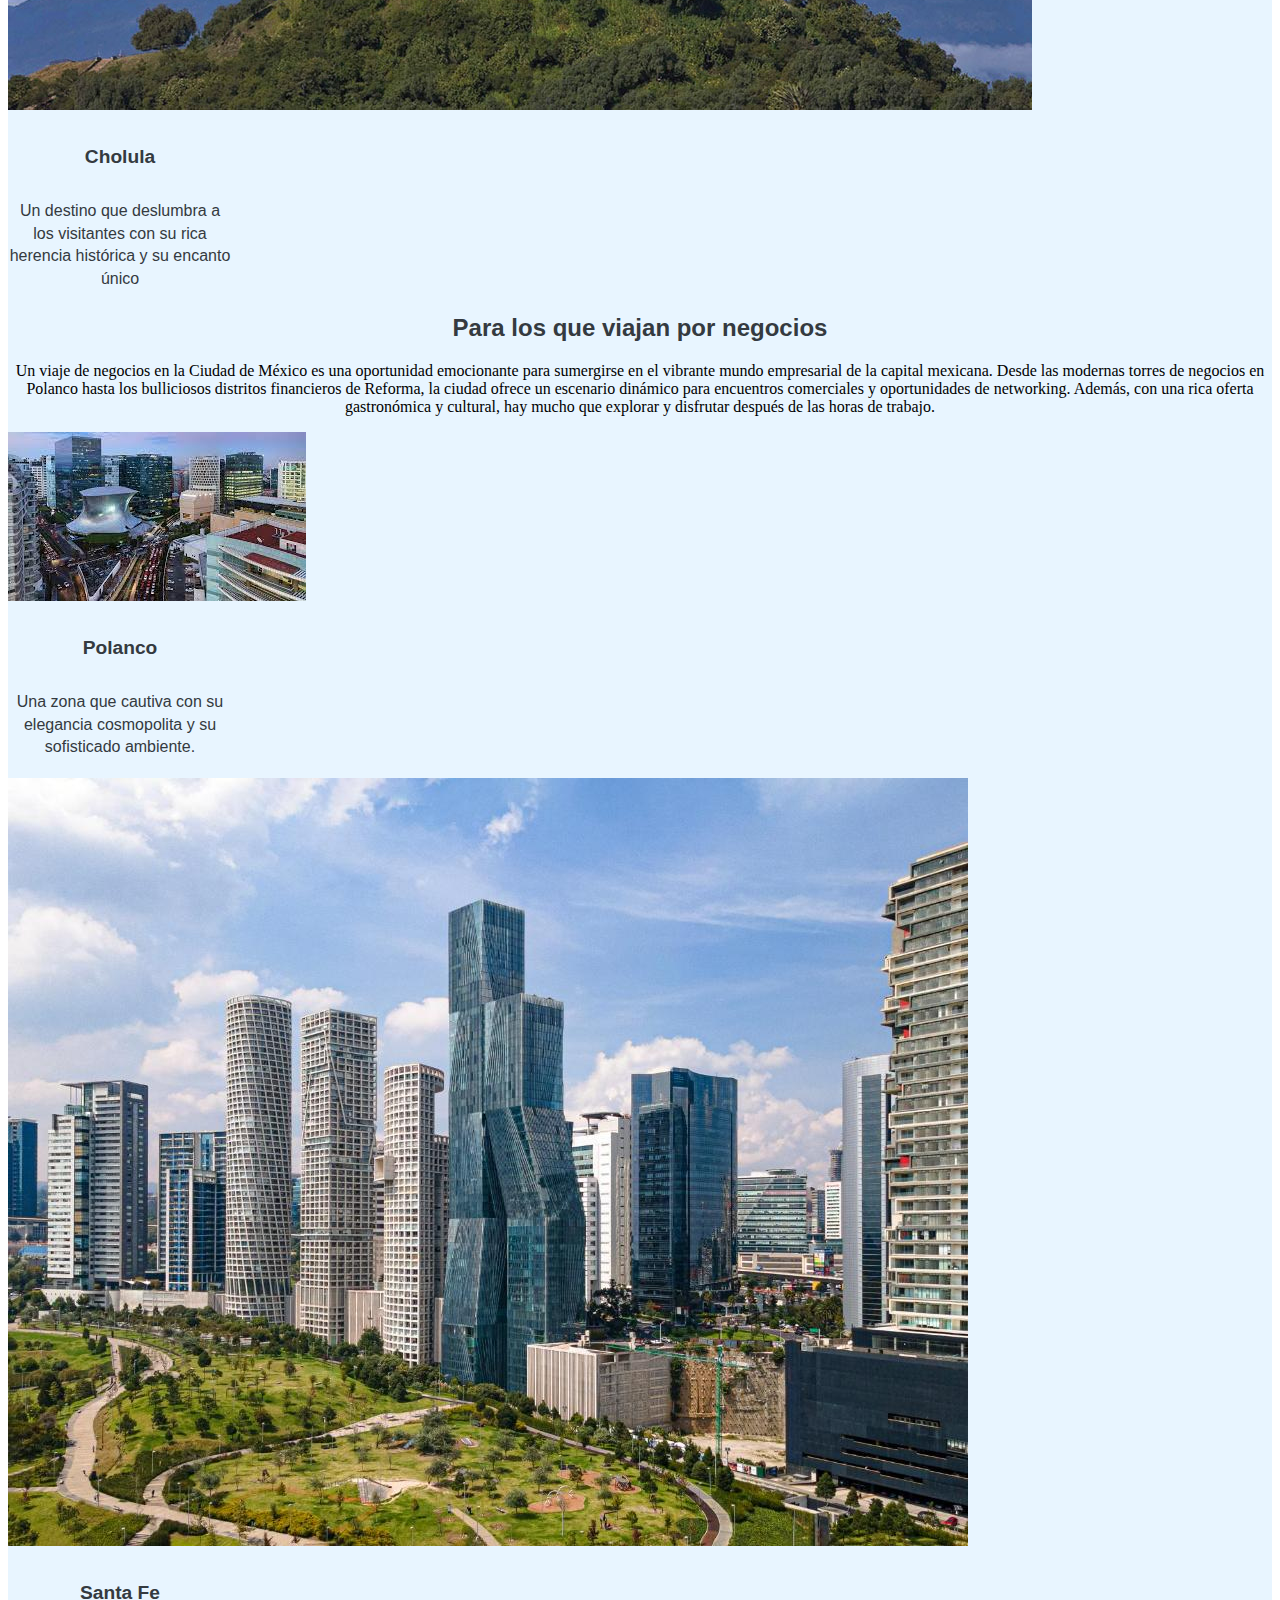
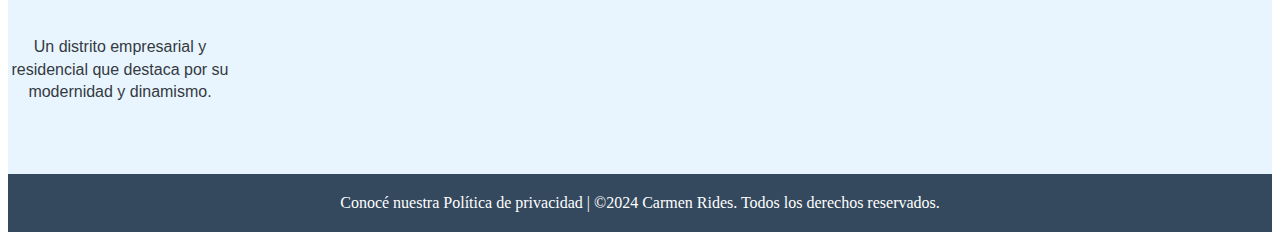
<file: experiencias.html>
<!DOCTYPE html>
<html lang="en">
<head>
    <meta charset="UTF-8">
    <meta name="viewport" content="width=device-width, initial-scale=1.0">
    <link href="https://cdn.jsdelivr.net/npm/bootstrap@5.0.2/dist/css/bootstrap.min.css" rel="stylesheet" integrity="sha384-EVSTQN3/azprG1Anm3QDgpJLIm9Nao0Yz1ztcQTwFspd3yD65VohhpuuCOmLASjC" crossorigin="anonymous">
    <link rel="stylesheet" href="estyle.css">
    <title>Experiencias</title>

</head>
<body>
    
    <!---BARRA DE NAVEGACION-->
    <header>
        
        <nav class="navbar navbar-expand-lg navbar-dark bg-dark">
            <div class="container-fluid">
              <a class="navbar-brand" href="index.html">CARMEN RIDES</a>
              <button class="navbar-toggler" type="button" data-bs-toggle="collapse" data-bs-target="#navbarNavAltMarkup" aria-controls="navbarNavAltMarkup" aria-expanded="false" aria-label="Toggle navigation">
                <span class="navbar-toggler-icon"></span>
              </button>
              <div class="collapse navbar-collapse" id="navbarNavAltMarkup">
                <div class="navbar-nav">
                  <a class="nav-link active" aria-current="page" href="index.html">INICIO</a>
                  <a class="nav-link" href="experiencias.html">EXPERIENCIAS</a>
                  <a class="nav-link" href="reserva.html">RESERVA</a>
                  <a class="nav-link" href="contacto.html" tabindex="-1" aria-disabled="true">CONTACTANOS</a>
                </div>
              </div>
            </div>
          </nav>

    </header>

    <main>

        <!---GRID CON LOS DESTINOS TURISTICOS-->

        <div class="container-xxl">
            
            <!--RUTA HISTORICA-->
            <div class="row">
              <div class="col-sm">
                <h3>Ruta Histórica</h3>
                <p>
                  La Ciudad de México, rica en historia y cultura, ofrece una fascinante ruta que 
                  transporta a los visitantes a través de los siglos. 
                  Desde las ruinas de Tenochtitlan hasta los majestuosos murales de Diego Rivera en el Palacio de Bellas Artes, 
                  cada paso revela capítulos impresionantes de la historia mexicana. 
                  Los barrios coloniales como Coyoacán y San Ángel ofrecen un vistazo encantador a la vida durante la época virreinal, 
                  mientras que el Centro Histórico alberga joyas arquitectónicas como la Catedral Metropolitana y el Palacio Nacional. 
                  Con cada esquina impregnada de legado y significado, la ruta histórica y cultural de la Ciudad de México 
                  es un viaje inolvidable a través del tiempo.
                </p>
              </div>
            </div>

            <div class="row">
                <div class="col-sm">
                    <div class="card" style="width: 14rem;">
                        <img src="./imagenes/bellasartes.jpg" class="card-img-top" alt="Bellas Artes">
                        <div class="card-body">
                            <h5 class="card-title">Bellas Artes</h5>
                          <p class="card-text">
                            Destino imprescindible para los amantes del arte y la cultura
                            en el corazón de la ciudad.
                          </p>
                        </div>
                      </div>
                </div>
                <div class="col-sm">
                    <div class="card" style="width: 14rem;">
                        <img src="./imagenes/angel.jpeg" class="card-img-top" alt="Angel de la independencia">
                        <div class="card-body">
                            <h5 class="card-title">Ángel de la independencia</h5>
                          <p class="card-text">
                            Imponente y majestuoso símbolo eterno 
                            de libertad y orgullo nacional 
                          </p>
                        </div>
                      </div>
                </div>
                <div class="col-sm">
                    <div class="card" style="width: 14rem;">
                        <img src="./imagenes/frida.jpeg" class="card-img-top" alt="Casa Frida Kahlo">
                        <div class="card-body">
                            <h5 class="card-title">Casa Azul</h5>
                          <p class="card-text">
                            Sumergete en la vida y obra de la icónica 
                            artista mexicana Frida Kahlo
                          </p>
                        </div>
                      </div>
                </div>
                <div class="col-sm">
                    <div class="card" style="width: 14rem;">
                        <img src="./imagenes/basilica.jpg" class="card-img-top" alt="Basilica de Guadalupe">
                        <div class="card-body">
                            <h5 class="card-title">Basílica de Guadalupe</h5>
                          <p class="card-text">
                            Un icónico santuario en México, donde los visitantes 
                            encuentran inspiración y conexión con su fe.
                          </p>
                        </div>
                      </div>
                </div>
            </div>

            <!--ATRACCIONES PARA TODA LA FAMILIA-->
            <div class="row">
                <div class="col-sm">
                  <h3>Atracciones para toda la familia</h3>
                  <p>
                    La Ciudad de México ofrece una amplia gama de atracciones para toda la familia, 
                    asegurando diversión y entretenimiento para todas las edades. Desde el mágico mundo de Chapultepec, 
                    con su zoológico, castillo y parque de diversiones, hasta el emocionante Acuario Inbursa, 
                    donde se puede explorar la vida marina de todo el mundo. Además, el Museo de los Niños Papalote y 
                    el Museo de Historia Natural son destinos educativos y divertidos para los más jóvenes, 
                    mientras que el Bosque de Tlalpan ofrece una escapada tranquila y natural en medio de la bulliciosa ciudad. 
                    Con tantas opciones emocionantes, la Ciudad de México es el lugar perfecto para crear recuerdos inolvidables en familia.
                  </p>
                </div>
              </div>
  
              <div class="row">
                  <div class="col-sm">
                      <div class="card" style="width: 14rem;">
                          <img src="./imagenes/acuariojpg.jpg" class="card-img-top" alt="acuario">
                          <div class="card-body">
                              <h5 class="card-title">Acuario Inbursa</h5>
                            <p class="card-text">
                              Sumérgete en un mundo marino de asombro y descubrimiento 
                              en un espectacular oasis acuático en la ciudad.
                            </p>
                          </div>
                        </div>
                  </div>
                  <div class="col-sm">
                      <div class="card" style="width: 14rem;">
                          <img src="./imagenes/chapultepec.jpg" class="card-img-top" alt="chapultepec">
                          <div class="card-body">
                              <h5 class="card-title">Bosque de Chapultepec</h5>
                            <p class="card-text">
                              La diversidad cultural y la vida al aire libre te 
                              esperan para explorar y disfrutar.
                            </p>
                          </div>
                        </div>
                  </div>
                  <div class="col-sm">
                      <div class="card" style="width: 14rem;">
                          <img src="./imagenes/six.jpg" class="card-img-top" alt="six flags">
                          <div class="card-body">
                              <h5 class="card-title">Six Flags</h5>
                            <p class="card-text">
                              Para los amantes de la adrenalina, hay un mundo de aventuras 
                              y entretenimiento en cada atracción del parque.
                            </p>
                          </div>
                        </div>
                  </div>
              </div>

            <!--LUGARES CERCANOS A LA CIUDAD-->
            <div class="row">
                <div class="col-sm">
                  <h3>Lugares cercanos</h3>
                  <p>
                    A las afueras de la Ciudad de México, se encuentran encantadores pueblos mágicos y destinos 
                    pintorescos que ofrecen una escapada perfecta desde el bullicio urbano. Lugares como Tepoztlán, 
                    San Miguel de Allende, Teotihuacán y Valle de Bravo invitan a los viajeros a sumergirse en la riqueza cultural 
                    y la belleza natural de México. Estos destinos cercanos son tesoros que complementan 
                    la experiencia turística de la región central de México, brindando a los visitantes la oportunidad de descubrir 
                    la diversidad y el encanto del país.
                  </p>
                </div>
              </div>
  
              <div class="row">
                  <div class="col-sm">
                      <div class="card" style="width: 14rem;">
                          <img src="./imagenes/teotihuacan.jpg" class="card-img-top" alt="teotihuacan">
                          <div class="card-body">
                              <h5 class="card-title">Teotihuacan</h5>
                            <p class="card-text">
                              Transportate a una época antigua llena de misterio
                              con sus imponentes pirámides.
                            </p>
                          </div>
                        </div>
                </div>
                  <div class="col-sm">
                      <div class="card" style="width: 14rem;">
                          <img src="./imagenes/tepoztlan.jpg" class="card-img-top" alt="tepoztlan">
                          <div class="card-body">
                              <h5 class="card-title">Tepoztlan</h5>
                            <p class="card-text">
                            Con su atmósfera bohemia y vibrante energía, ofrece una 
                            experiencia llena de cultura, gastronomía y naturaleza
                            </p>
                          </div>
                        </div>
                  </div>
                  <div class="col-sm">
                      <div class="card" style="width: 14rem;">
                          <img src="./imagenes/sanmigel.jpeg" class="card-img-top" alt="San Miguel de Allende">
                          <div class="card-body">
                              <h5 class="card-title">San Miguel de Allende</h5>
                            <p class="card-text">
                              Un destino que despierta los sentidos y enamora 
                              el alma de quienes lo visitan con su encanto colonial
                            </p>
                          </div>
                        </div>
                  </div>
                  <div class="col-sm">
                    <div class="card" style="width: 14rem;">
                        <img src="./imagenes/cholula.jpg" class="card-img-top" alt="Cholula">
                        <div class="card-body">
                            <h5 class="card-title">Cholula</h5>
                          <p class="card-text">
                            Un destino que deslumbra a los visitantes con 
                            su rica herencia histórica y su encanto único
                          </p>
                        </div>
                      </div>
                </div>
            </div>

            <!--VIAJES POR NEGOCIOS-->
            <div class="row">
                <div class="col-sm">
                  <h3>Para los que viajan por negocios</h3>
                  <p>
                    Un viaje de negocios en la Ciudad de México es una oportunidad emocionante para 
                    sumergirse en el vibrante mundo empresarial de la capital mexicana. Desde las modernas 
                    torres de negocios en Polanco hasta los bulliciosos distritos financieros de Reforma, 
                    la ciudad ofrece un escenario dinámico para encuentros comerciales y oportunidades de networking. 
                    Además, con una rica oferta gastronómica y cultural, hay mucho que explorar y disfrutar después de las horas de trabajo. 
                  </p>
                </div>
              </div>
  
              <div class="row">
                  <div class="col-sm">
                      <div class="card" style="width: 14rem;">
                          <img src="./imagenes/polanco.jpeg" class="card-img-top" alt="Polanco">
                          <div class="card-body">
                              <h5 class="card-title">Polanco</h5>
                            <p class="card-text">
                              Una zona que cautiva con su elegancia 
                              cosmopolita y su sofisticado ambiente.
                            </p>
                          </div>
                        </div>
                  </div>
                  <div class="col-sm">
                      <div class="card" style="width: 14rem;">
                          <img src="./imagenes/santafe.jpg" class="card-img-top" alt="Sante Fe">
                          <div class="card-body">
                              <h5 class="card-title">Santa Fe</h5>
                            <p class="card-text">
                              Un distrito empresarial y residencial que destaca
                              por su modernidad y dinamismo.
                            </p>
                          </div>
                        </div>
                  </div>
              </div>            
        </div>

    </main>

    <!---PIE DE PAGINA-->
    <footer>
        <div class="container-xxl">
          <p>Conocé nuestra Política de privacidad | ©2024 Carmen Rides. Todos los derechos reservados.</p>
        </div>
    </footer>
   
    <script src="https://cdn.jsdelivr.net/npm/bootstrap@5.0.2/dist/js/bootstrap.bundle.min.js" integrity="sha384-MrcW6ZMFYlzcLA8Nl+NtUVF0sA7MsXsP1UyJoMp4YLEuNSfAP+JcXn/tWtIaxVXM" crossorigin="anonymous"></script>

</body>
</html>
</file>
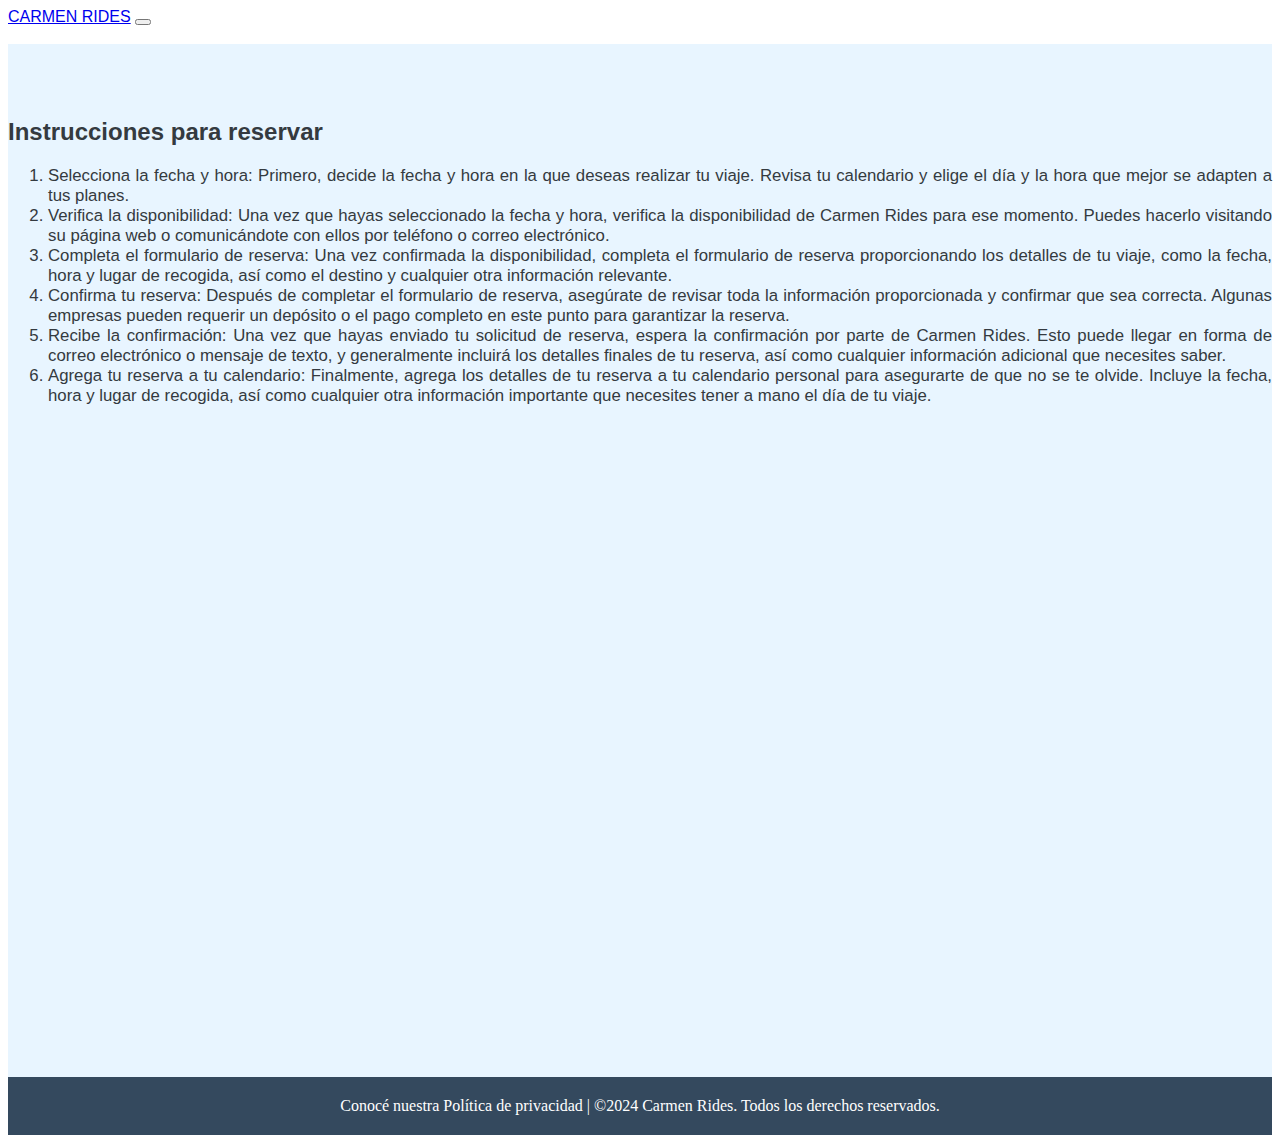
<file: reserva.html>
<!DOCTYPE html>
<html lang="en">
<head>
    <meta charset="UTF-8">
    <meta name="viewport" content="width=device-width, initial-scale=1.0">
    <link rel="stylesheet" href="rstyle.css">
    <link href="https://cdn.jsdelivr.net/npm/bootstrap@5.0.2/dist/css/bootstrap.min.css" rel="stylesheet" integrity="sha384-EVSTQN3/azprG1Anm3QDgpJLIm9Nao0Yz1ztcQTwFspd3yD65VohhpuuCOmLASjC" crossorigin="anonymous">
    <title>Document</title>
</head>
<body>

        <!---BARRA DE NAVEGACION-->
        <header>
        
            <nav class="navbar navbar-expand-lg navbar-dark bg-dark">
                <div class="container-fluid">
                  <a class="navbar-brand" href="index.html">CARMEN RIDES</a>
                  <button class="navbar-toggler" type="button" data-bs-toggle="collapse" data-bs-target="#navbarNavAltMarkup" aria-controls="navbarNavAltMarkup" aria-expanded="false" aria-label="Toggle navigation">
                    <span class="navbar-toggler-icon"></span>
                  </button>
                  <div class="collapse navbar-collapse" id="navbarNavAltMarkup">
                    <div class="navbar-nav">
                      <a class="nav-link active" aria-current="page" href="index.html">INICIO</a>
                      <a class="nav-link" href="experiencias.html">EXPERIENCIAS</a>
                      <a class="nav-link" href="#">RESERVA</a>
                      <a class="nav-link" href="contacto.html" tabindex="-1" aria-disabled="true">CONTACTANOS</a>
                    </div>
                  </div>
                </div>
              </nav>
    
        </header>


        <main>

            <div class="container-fluid">

                <div class="row">
                    <div class="col">
                        <h3>Instrucciones para reservar</h3>
                        <ol>
                            <li>
                              Selecciona la fecha y hora: Primero, decide la fecha y hora en la que 
                              deseas realizar tu viaje. Revisa tu calendario y elige el día y la hora 
                              que mejor se adapten a tus planes.
                            </li>
                            <li>
                              Verifica la disponibilidad: Una vez que hayas seleccionado la fecha y hora, 
                              verifica la disponibilidad de Carmen Rides para ese momento. Puedes hacerlo visitando su página web 
                              o comunicándote con ellos por teléfono o correo electrónico.
                            </li>
                            <li>
                              Completa el formulario de reserva: Una vez confirmada la disponibilidad, 
                              completa el formulario de reserva proporcionando los detalles de tu viaje, 
                              como la fecha, hora y lugar de recogida, así como el destino y cualquier otra información relevante.
                            </li>
                            <li>
                              Confirma tu reserva: Después de completar el formulario de reserva, 
                              asegúrate de revisar toda la información proporcionada y confirmar que sea correcta. 
                              Algunas empresas pueden requerir un depósito o el pago completo en este punto para garantizar la reserva.
                            </li>
                            <li>
                              Recibe la confirmación: Una vez que hayas enviado tu solicitud de reserva, espera la confirmación 
                              por parte de Carmen Rides. Esto puede llegar en forma de correo electrónico o mensaje de texto, 
                              y generalmente incluirá los detalles finales de tu reserva, así como cualquier información adicional que necesites saber.
                            </li>
                            <li>
                              Agrega tu reserva a tu calendario: Finalmente, agrega los detalles de tu reserva a tu calendario personal 
                              para asegurarte de que no se te olvide. Incluye la fecha, hora y lugar de recogida, así como cualquier otra 
                              información importante que necesites tener a mano el día de tu viaje.
                            </li>
                        </ol>
                    </div>
                    <div class="col-xl">
                      <iframe src="https://calendar.google.com/calendar/embed?height=600&wkst=2&ctz=America%2FTijuana&bgcolor=%23B39DDB&src=aHQzamxmYWFjNWxmZDYyNjN1bGZoNHRxbDhAZ3JvdXAuY2FsZW5kYXIuZ29vZ2xlLmNvbQ&color=%23616161" style="border-width:0" width="800" height="600" frameborder="0" scrolling="no"></iframe>
                    </div>
                  </div>              
            </div>

        </main>


        <!---PIE DE PAGINA-->
        <footer>
            <div class="container-fluid">
              <p>Conocé nuestra Política de privacidad | ©2024 Carmen Rides. Todos los derechos reservados.</p>
            </div>
        </footer>
       
        <script src="https://cdn.jsdelivr.net/npm/bootstrap@5.0.2/dist/js/bootstrap.bundle.min.js" integrity="sha384-MrcW6ZMFYlzcLA8Nl+NtUVF0sA7MsXsP1UyJoMp4YLEuNSfAP+JcXn/tWtIaxVXM" crossorigin="anonymous"></script>
    

</body>
</html>
</file>
<file: style.css>
/* Estilo para el header*/
.navbar-brand {
    font-family: 'Montserrat', sans-serif;
}

.navbar-nav .nav-link {
    color: #ffffff;
    margin-right: 15px;
    font-family: 'Montserrat', sans-serif;
}

.navbar-nav .nav-link:hover {
    color: #b3b3b3;
}

/* Estilo para el main */
main {
    padding: 50px 0;
    background-color: #e8f5ff;
    text-align: center; 
}

.welcome-message h2 {
    color: #343a40;
    margin-bottom: 20px;
    font-family: 'Montserrat', sans-serif;
}

.welcome-message h4 {
    color: #343a40;
    margin-bottom: 20px;
    font-family: 'Montserrat', sans-serif;
}

.welcome-message p {
    color: #343a40;
    line-height: 1.6;
    text-align: justify;
}

.row:not(:first-child) {
    margin-top: 50px;
}

.row:not(:first-child) img {
    max-width: 100%;
    height: auto;
    margin-bottom: 20px;
    max-height: 150px;
}

.row:not(:first-child) h2 {
    color: #343a40;
    margin-bottom: 20px;
    font-family: 'Montserrat', sans-serif;
}

.row:not(:first-child) h3 {
    color: #343a40;
    margin-bottom: 20px;
    font-family: 'Montserrat', sans-serif;
}

.row:not(:first-child) h5 {
    color: #343a40;
    margin-bottom: 10px;
    font-family: 'Montserrat', sans-serif;
}

.row:not(:first-child) p {
    color: #343a40;
    line-height: 1.6;
    text-align: justify;
}

.accordion-button {
    background-color: #343a40;
    color: #ffffff;
}

.accordion-button:not(.collapsed) {
    background-color: #5a6269;
}

/* Estilo para el footer */
footer {
    background-color: #34495e;
    color: #ffffff;
    padding: 20px 0;
    text-align: center;
}

footer p {
    margin: 0;
}
</file>
<file: cstyle.css>
/* Estilo para el header */
.navbar-brand {
    font-family: 'Montserrat', sans-serif;
    font-size: 1.5rem;
}

.navbar-nav .nav-link {
    color: #ffffff;
    margin-right: 15px;
    font-family: 'Montserrat', sans-serif;
}

.navbar-nav .nav-link:hover {
    color: #b3b3b3;
}

/* Estilo para el main */
main {
    padding: 50px 0;
    background-color: #e8f5ff;
}

h2 {
    color: #343a40;
    font-size: 2rem;
    margin-bottom: 20px;
    font-family: 'Montserrat', sans-serif;
}

form {
    background-color: #ffffff;
    padding: 20px;
    border-radius: 10px;
    box-shadow: 0px 4px 10px rgba(0, 0, 0, 0.1);
}

.form-txt {
    margin-bottom: 20px;
    font-size: 0.9rem;
    color: #343a40;
}

.input-group {
    margin-bottom: 20px;
}

input[type="text"],
textarea {
    width: 100%;
    padding: 10px;
    border-radius: 5px;
    border: 1px solid #ccc;
    margin-bottom: 10px;
}

input[type="submit"] {
    width: 100%;
    padding: 10px;
    border: none;
    background-color: #343a40;
    color: #ffffff;
    border-radius: 5px;
    cursor: pointer;
}

input[type="submit"]:hover {
    background-color: #5a6269;
}

/* Estilo para el footer */
footer {
    background-color: #34495e;
    color: #ffffff;
    padding: 20px 0;
    text-align: center;
}

footer p {
    margin: 0;
}
</file>
<file: estyle.css>
/* Estilo para el header */
.navbar-brand {
    font-family: 'Montserrat', sans-serif;
}

.navbar-nav .nav-link {
    color: #ffffff;
    margin-right: 15px;
    font-family: 'Montserrat', sans-serif;
}

.navbar-nav .nav-link:hover {
    color: #b3b3b3;
}

/* Estilo para el main */
main {
    padding: 50px 0;
    background-color: #e8f5ff;
    text-align: center;
}

h3 {
    color: #343a40;
    font-size: 1.5rem;
    margin-bottom: 20px;
    font-family: 'Montserrat', sans-serif;
}

ol {
    list-style-type: decimal;
    color: #343a40;
    font-size: 1.05rem;
    font-family: 'Hind', sans-serif;
    text-align: justify;
}

.card {
    margin-bottom: 20px;
}

.card-title {
    color: #343a40;
    font-size: 1.2rem;
    font-family: 'Montserrat', sans-serif;
}

.card-text {
    color: #343a40;
    font-size: 1rem;
    line-height: 1.4;
    font-family: 'Hind', sans-serif;
}

/* Estilo para el footer */
footer {
    background-color: #34495e;
    color: #ffffff;
    padding: 20px 0;
    text-align: center;
}

footer p {
    margin: 0;
}
</file>
<file: rstyle.css>
/* Estilo para el header */
.navbar-brand {
    font-family: 'Montserrat', sans-serif;
}

.navbar-nav .nav-link {
    color: #ffffff;
    margin-right: 15px;
    font-family: 'Montserrat', sans-serif;
}

.navbar-nav .nav-link:hover {
    color: #b3b3b3;
}

/* Estilo para el main*/
main {
    padding: 50px 0;
    background-color: #e8f5ff;
}

h3 {
    color: #343a40;
    font-size: 1.5rem;
    margin-bottom: 20px;
    font-family: 'Montserrat', sans-serif;
}

ol {
    list-style-type: decimal;
    color: #343a40;
    font-size: 1.05rem;
    font-family: 'Hind', sans-serif;
    text-align: justify;
}

/* Estilo para el footer*/
footer {
    background-color: #34495e;
    color: #ffffff;
    padding: 20px 0;
    text-align: center;
}

footer p {
    margin: 0;
}
</file>
